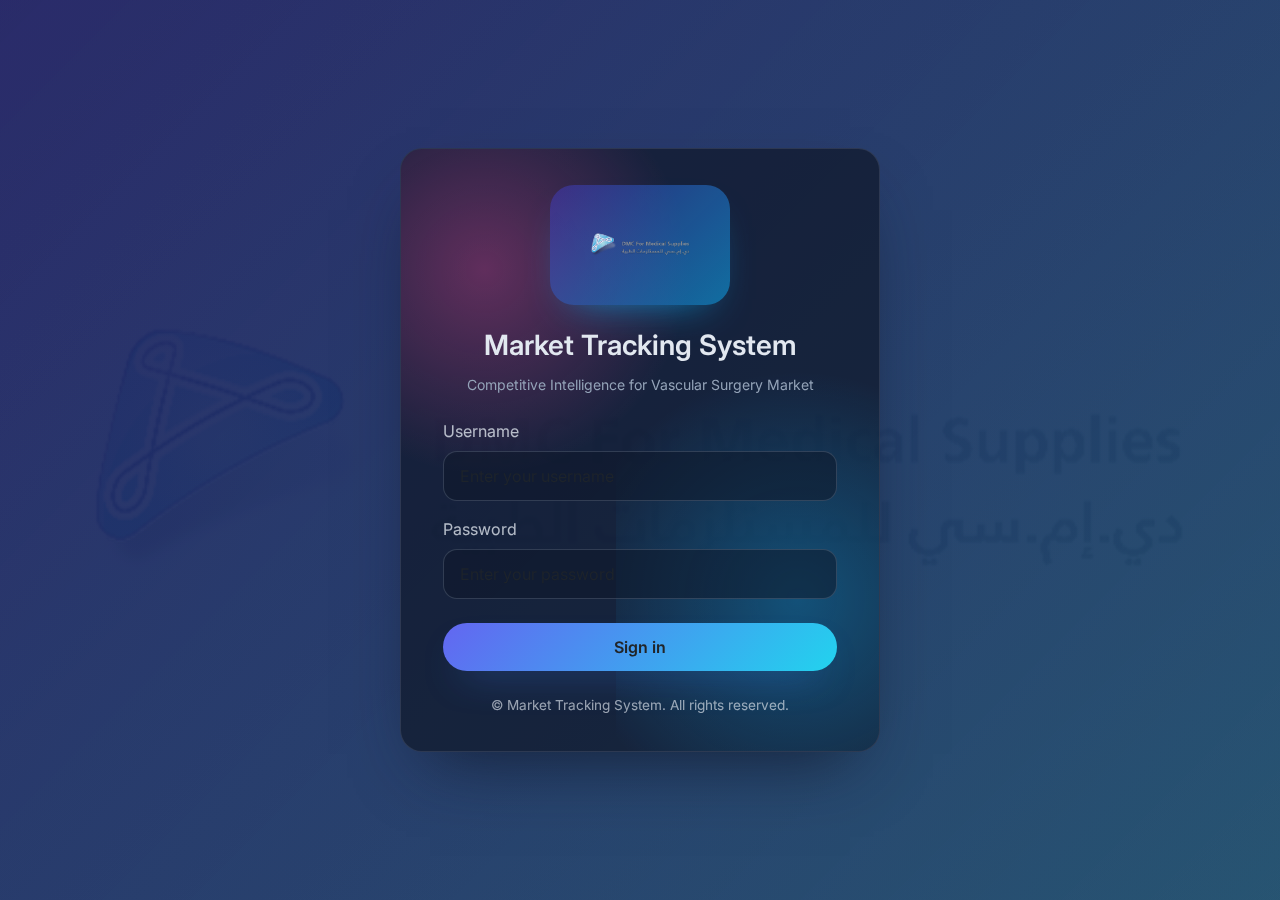
<file: index.html>
<!DOCTYPE html>
<html lang="en">
<head>
    <meta charset="utf-8">
    <meta name="viewport" content="width=device-width, initial-scale=1">
    <link rel="manifest" href="manifest.webmanifest">
    <link rel="icon" type="image/png" sizes="192x192" href="assets/main_192.png">
    <link rel="icon" type="image/png" sizes="512x512" href="assets/main_512.png">
    <link rel="icon" type="image/svg+xml" href="assets/main.svg">
    <link rel="apple-touch-icon" sizes="192x192" href="assets/main_192.png">
    <title>Market Tracking System | Login</title>
    <link rel="preconnect" href="https://fonts.googleapis.com">
    <link rel="preconnect" href="https://fonts.gstatic.com" crossorigin>
    <link href="https://fonts.googleapis.com/css2?family=Inter:wght@400;500;600;700&display=swap" rel="stylesheet">
    <link href="https://cdn.jsdelivr.net/npm/bootstrap@5.3.2/dist/css/bootstrap.min.css" rel="stylesheet">
    <link rel="stylesheet" href="css/app.css">
    <style>
        body {
            justify-content: center;
            align-items: center;
            padding: 32px;
            min-height: 100vh;
            overflow-y: auto;
        }
        .login-card {
            width: min(480px, 100%);
            background: rgba(15, 23, 42, 0.72);
            border-radius: 22px;
            padding: 36px 42px;
            border: 1px solid rgba(148, 163, 184, 0.18);
            box-shadow: 0 32px 68px -30px rgba(15, 23, 42, 0.85);
            position: relative;
            overflow: hidden;
            margin: auto;
        }
        .login-card::before {
            content: '';
            position: absolute;
            inset: -120px 40% 40% -120px;
            background: radial-gradient(circle at center, rgba(236, 72, 153, 0.35), transparent 65%);
            z-index: 0;
        }
        .login-card::after {
            content: '';
            position: absolute;
            inset: 30% -100px -120px 45%;
            background: radial-gradient(circle at center, rgba(14, 165, 233, 0.35), transparent 70%);
            z-index: 0;
        }
        .login-card > * {
            position: relative;
            z-index: 1;
        }
        .login-card h1 {
            font-size: 1.75rem;
            margin-bottom: 12px;
            font-weight: 600;
            text-align: center;
        }
        .login-card p {
            color: var(--text-secondary);
            margin-bottom: 28px;
        }
        .login-subtitle {
            font-size: 0.875rem;
            line-height: 1.5;
            text-align: center;
            max-width: 100%;
        }
        .login-logo {
            display: grid;
            place-items: center;
            width: 180px;
            height: 120px;
            border-radius: 24px;
            background: linear-gradient(135deg, rgba(67,56,202,0.45), rgba(14,165,233,0.58));
            margin: 0 auto 24px;
            box-shadow: 0 18px 42px -24px rgba(14, 165, 233, 0.85);
        }
        .login-logo img {
            width: 175px;
            height: 115px;
            object-fit: contain;
        }
        .login-card .form-label {
            color: rgba(226, 232, 240, 0.78);
        }
        .login-card .form-control {
            background: rgba(15, 23, 42, 0.55);
            border: 1px solid rgba(148, 163, 184, 0.25);
            color: var(--text-primary);
            border-radius: 14px;
            padding: 12px 16px;
        }
        .login-card .form-control:focus {
            border-color: rgba(14,165,233,0.65);
            box-shadow: 0 0 0 0.2rem rgba(14,165,233,0.25);
        }
        .btn-login {
            border-radius: 999px;
            width: 100%;
            padding: 12px 18px;
            font-weight: 600;
            box-shadow: 0 18px 38px -20px rgba(59, 130, 246, 0.8);
            background: linear-gradient(135deg, #6366f1, #22d3ee);
            border: none;
        }
        .alert-feedback {
            border-radius: 14px;
            border: 1px solid rgba(239, 68, 68, 0.35);
            background: rgba(239, 68, 68, 0.12);
            color: #fca5a5;
            font-size: 0.9rem;
            padding: 12px 16px;
        }
        footer {
            margin-top: 28px;
            color: rgba(226, 232, 240, 0.65);
            font-size: 0.85rem;
            text-align: center;
        }
        @media (max-width: 576px) {
            body {
                padding: 18px;
                overflow-y: auto;
                -webkit-overflow-scrolling: touch;
            }
            .login-card {
                padding: 28px 24px;
                margin: 0 auto;
            }
            .login-logo {
                width: 160px;
                height: 100px;
            }
            .login-logo img {
                width: 155px;
                height: 98px;
            }
            .login-subtitle {
                font-size: 0.8rem;
            }
        }
    </style>
</head>
<body>
    <main class="login-card">
        <div class="login-logo">
            <img src="assets/logo_large.svg" alt="Market Tracking System Logo">
        </div>
        <h1>Market Tracking System</h1>
        <p class="mb-4 login-subtitle">Competitive Intelligence for Vascular Surgery Market</p>
        <form id="login-form" novalidate>
            <div class="mb-3">
                <label for="username" class="form-label">Username</label>
                <input type="text" class="form-control" id="username" name="username" placeholder="Enter your username" required autocomplete="username">
            </div>
            <div class="mb-4">
                <label for="password" class="form-label">Password</label>
                <input type="password" class="form-control" id="password" name="password" placeholder="Enter your password" required autocomplete="current-password">
            </div>
            <div id="login-feedback" class="alert-feedback d-none"></div>
            <button type="submit" class="btn btn-login">Sign in</button>
        </form>
        <footer class="mt-4">&copy; <span id="year"></span> Market Tracking System. All rights reserved.</footer>
    </main>

    <script src="https://cdn.jsdelivr.net/npm/bootstrap@5.3.2/dist/js/bootstrap.bundle.min.js" defer></script>
    <script type="module" src="js/login.js"></script>
</body>
</html>
</file>
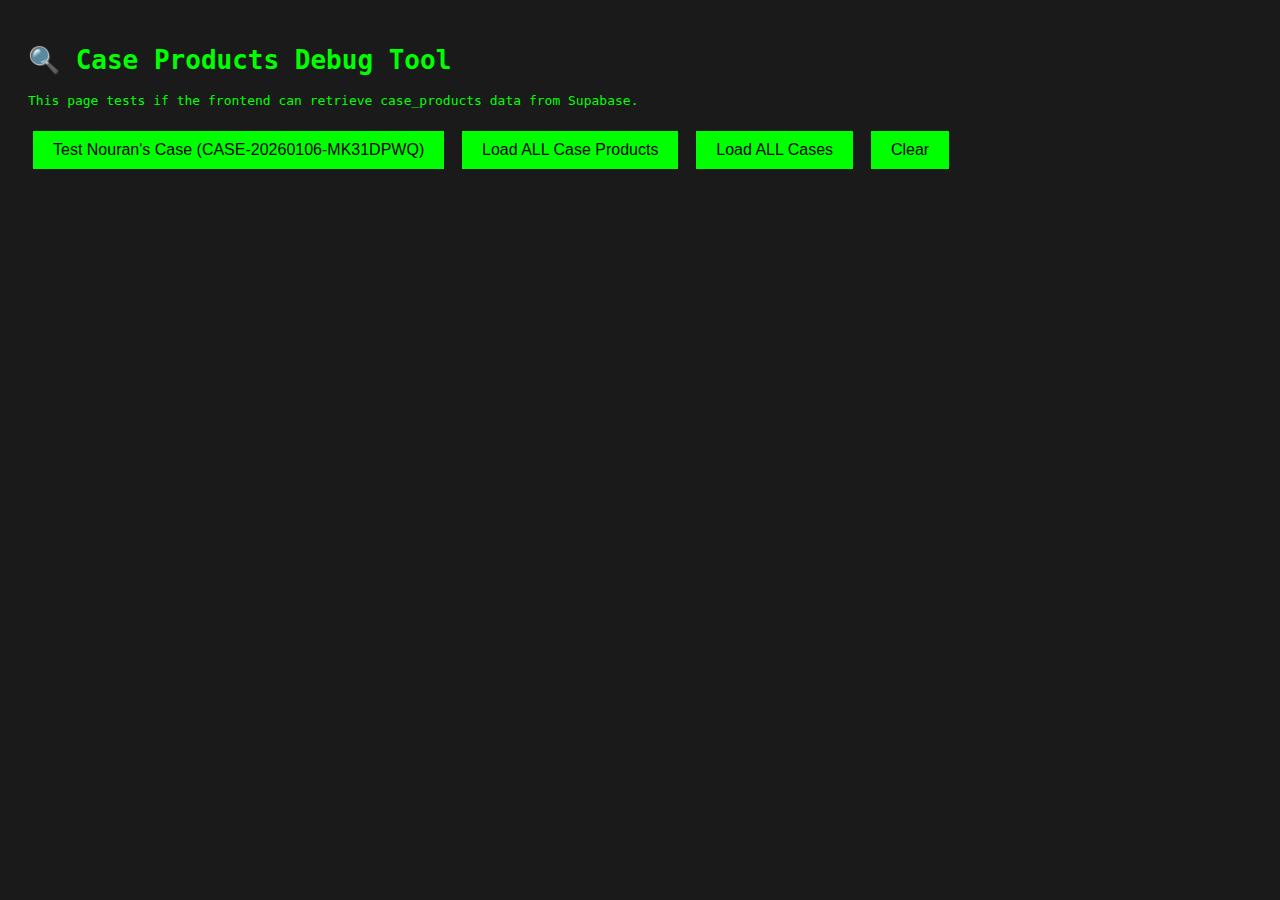
<file: debug_case_products.html>
<!DOCTYPE html>
<html lang="en">
<head>
    <meta charset="UTF-8">
    <meta name="viewport" content="width=device-width, initial-scale=1.0">
    <title>Debug Case Products</title>
    <style>
        body {
            font-family: monospace;
            background: #1a1a1a;
            color: #0f0;
            padding: 20px;
        }
        .success { color: #0f0; }
        .error { color: #f00; }
        .warning { color: #ff0; }
        table {
            border-collapse: collapse;
            width: 100%;
            margin: 20px 0;
        }
        th, td {
            border: 1px solid #0f0;
            padding: 8px;
            text-align: left;
        }
        th {
            background: #2a2a2a;
        }
        button {
            background: #0f0;
            color: #000;
            border: none;
            padding: 10px 20px;
            cursor: pointer;
            font-size: 16px;
            margin: 10px 5px;
        }
        button:hover {
            background: #0c0;
        }
        pre {
            background: #2a2a2a;
            padding: 10px;
            overflow-x: auto;
        }
    </style>
</head>
<body>
    <h1>🔍 Case Products Debug Tool</h1>
    <p>This page tests if the frontend can retrieve case_products data from Supabase.</p>
    
    <button onclick="testNouranCase()">Test Nouran's Case (CASE-20260106-MK31DPWQ)</button>
    <button onclick="testAllCaseProducts()">Load ALL Case Products</button>
    <button onclick="testAllCases()">Load ALL Cases</button>
    <button onclick="clearResults()">Clear</button>
    
    <div id="result"></div>

    <script type="module">
        // Import Supabase directly
        import { createClient } from 'https://esm.sh/@supabase/supabase-js@2.46.1';

        // From js/config.js
        const SUPABASE_URL = 'https://ovqjwpqtrnezjjlrybzk.supabase.co';
        const SUPABASE_ANON_KEY = 'eyJhbGciOiJIUzI1NiIsInR5cCI6IkpXVCJ9.eyJpc3MiOiJzdXBhYmFzZSIsInJlZiI6Im92cWp3cHF0cm5lempqbHJ5YnprIiwicm9sZSI6ImFub24iLCJpYXQiOjE3NTk3NDQ1ODUsImV4cCI6MjA3NTMyMDU4NX0.gMVg2wakMto7rnEUH6SGG0z3KqmAVXiK4HEVkLlf1HM';

        const supabase = createClient(SUPABASE_URL, SUPABASE_ANON_KEY, {
            auth: { persistSession: false }
        });

        async function handleSupabase(requestPromise, context = 'operation') {
            const { data, error } = await requestPromise;
            if (error) {
                console.error(`Supabase ${context} failed`, error);
                throw new Error(error.message || `Supabase ${context} failed`);
            }
            return data;
        }

        window.testNouranCase = async function() {
            const result = document.getElementById('result');
            result.innerHTML = '<p class="warning">Loading Nouran\'s case...</p>';

            try {
                console.log('Starting test for Nouran case...');

                // Get the specific case
                const caseData = await handleSupabase(
                    supabase
                        .from('v_case_details')
                        .select('*')
                        .eq('case_code', 'CASE-20260106-MK31DPWQ')
                        .single(),
                    'load Nouran case'
                );

                console.log('Case data:', caseData);

                // Get products for this case
                const products = await handleSupabase(
                    supabase
                        .from('case_products')
                        .select('*')
                        .eq('case_id', caseData.id),
                    'load Nouran case products'
                );

                console.log('Products:', products);

                let html = '<h2 class="success">✅ Nouran\'s Case Data</h2>';
                html += '<h3>Case Details:</h3>';
                html += '<pre>' + JSON.stringify(caseData, null, 2) + '</pre>';

                html += '<h3>Case Products (' + (products?.length || 0) + ' found):</h3>';
                if (products && products.length > 0) {
                    html += '<table>';
                    html += '<tr><th>Product Name</th><th>Company</th><th>Category</th><th>Sub-Category</th><th>Type</th><th>Units</th></tr>';
                    products.forEach(p => {
                        html += '<tr>';
                        html += '<td>' + p.product_name + '</td>';
                        html += '<td>' + p.company_name + '</td>';
                        html += '<td>' + p.category + '</td>';
                        html += '<td>' + (p.sub_category || 'N/A') + '</td>';
                        html += '<td>' + (p.is_company_product ? 'Company' : 'Competitor') + '</td>';
                        html += '<td>' + p.units + '</td>';
                        html += '</tr>';
                    });
                    html += '</table>';
                } else {
                    html += '<p class="error">❌ NO PRODUCTS FOUND!</p>';
                }

                result.innerHTML = html;
            } catch (error) {
                result.innerHTML = '<p class="error">❌ Error: ' + error.message + '</p><pre>' + error.stack + '</pre>';
                console.error(error);
            }
        };

        window.testAllCaseProducts = async function() {
            const result = document.getElementById('result');
            result.innerHTML = '<p class="warning">Loading ALL case products...</p>';

            try {
                console.log('Loading all case products...');

                const products = await handleSupabase(
                    supabase
                        .from('case_products')
                        .select('case_id, product_id, product_name, company_name, category, sub_category, is_company_product, units, sequence')
                        .order('case_id')
                        .limit(100),
                    'load all case products'
                );

                console.log('Products loaded:', products?.length);

                let html = '<h2 class="success">✅ All Case Products</h2>';
                html += '<p>Total: ' + (products?.length || 0) + ' products</p>';

                if (products && products.length > 0) {
                    html += '<pre>' + JSON.stringify(products.slice(0, 10), null, 2) + '</pre>';
                    html += '<p>... (showing first 10 of ' + products.length + ')</p>';
                } else {
                    html += '<p class="error">❌ NO PRODUCTS FOUND IN DATABASE!</p>';
                }

                result.innerHTML = html;
            } catch (error) {
                result.innerHTML = '<p class="error">❌ Error: ' + error.message + '</p><pre>' + error.stack + '</pre>';
                console.error(error);
            }
        };

        window.testAllCases = async function() {
            const result = document.getElementById('result');
            result.innerHTML = '<p class="warning">Loading ALL cases...</p>';

            try {
                console.log('Loading all cases...');

                const cases = await handleSupabase(
                    supabase
                        .from('v_case_details')
                        .select('*')
                        .order('created_at', { ascending: false })
                        .limit(10),
                    'load recent cases'
                );

                console.log('Cases loaded:', cases?.length);

                let html = '<h2 class="success">✅ Recent Cases</h2>';
                html += '<p>Total: ' + (cases?.length || 0) + ' cases</p>';
                html += '<pre>' + JSON.stringify(cases, null, 2) + '</pre>';

                result.innerHTML = html;
            } catch (error) {
                result.innerHTML = '<p class="error">❌ Error: ' + error.message + '</p><pre>' + error.stack + '</pre>';
                console.error(error);
            }
        };

        window.clearResults = function() {
            document.getElementById('result').innerHTML = '';
        };

        console.log('Debug page loaded successfully');
    </script>
</body>
</html>
</file>
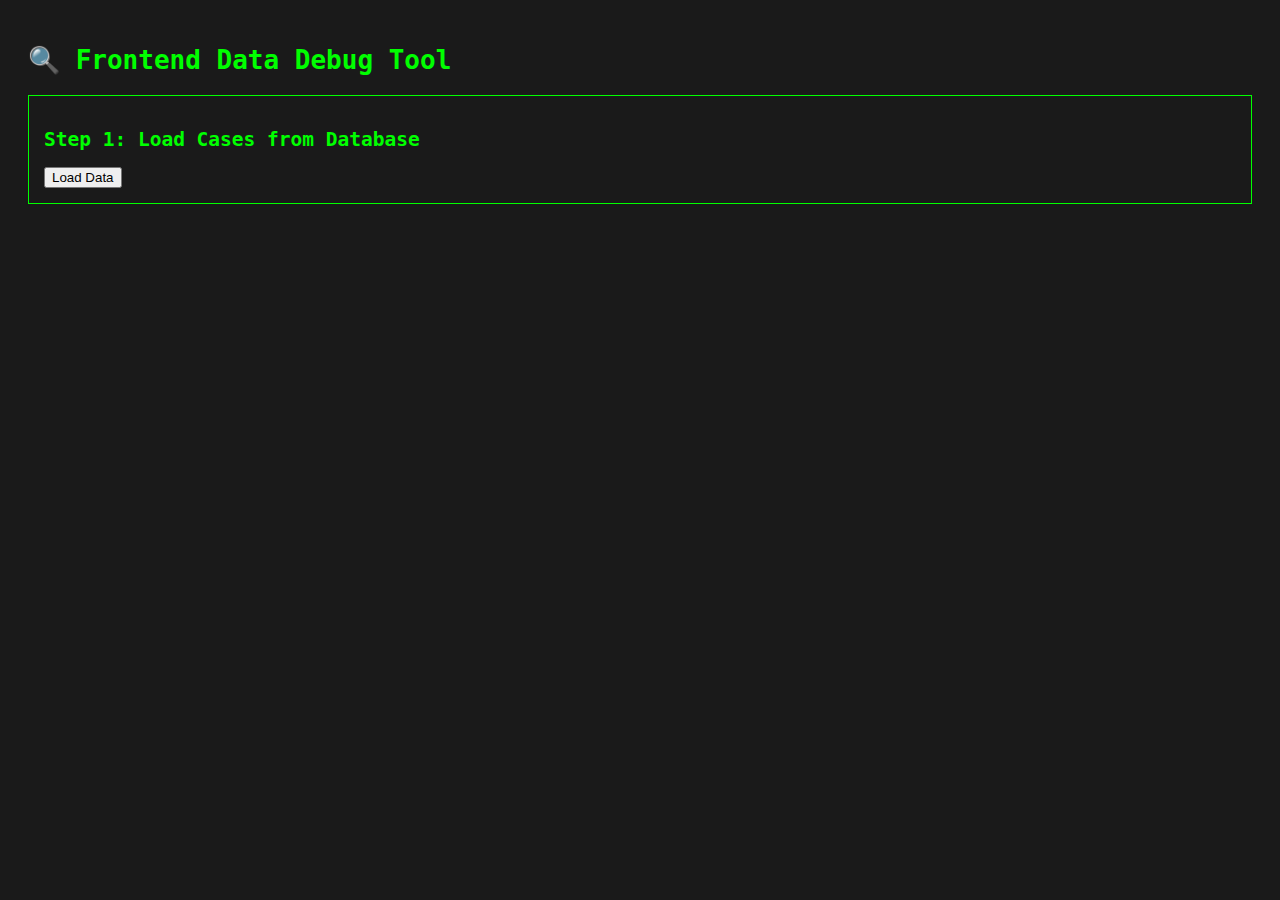
<file: debug_frontend.html>
<!DOCTYPE html>
<html lang="en">
<head>
    <meta charset="UTF-8">
    <meta name="viewport" content="width=device-width, initial-scale=1.0">
    <title>Debug Frontend Data</title>
    <style>
        body { font-family: monospace; padding: 20px; background: #1a1a1a; color: #0f0; }
        .section { margin: 20px 0; padding: 15px; border: 1px solid #0f0; }
        .error { color: #f00; }
        .success { color: #0f0; }
        .warning { color: #ff0; }
        pre { background: #000; padding: 10px; overflow-x: auto; }
    </style>
</head>
<body>
    <h1>🔍 Frontend Data Debug Tool</h1>
    
    <div class="section">
        <h2>Step 1: Load Cases from Database</h2>
        <button onclick="loadData()">Load Data</button>
        <div id="result"></div>
    </div>

    <script type="module">
        import { supabase, handleSupabase } from './js/supabaseClient.js';
        import { groupCaseProducts } from './js/caseAnalytics.js';

        window.loadData = async function() {
            const result = document.getElementById('result');
            result.innerHTML = '<p class="warning">Loading...</p>';

            try {
                // Load cases
                const cases = await handleSupabase(
                    supabase
                        .from('v_case_details')
                        .select('*')
                        .neq('status', 'rejected')
                        .order('case_date', { ascending: false })
                        .limit(5),
                    'load cases'
                );

                // Load products
                const products = await handleSupabase(
                    supabase
                        .from('case_products')
                        .select('case_id, product_id, product_name, company_name, category, sub_category, is_company_product, units, sequence'),
                    'load case products'
                );

                // Group products by case
                const caseProductsByCase = groupCaseProducts(products);

                // Display results
                let html = '<h3 class="success">✅ Data Loaded Successfully</h3>';
                
                html += `<h4>Cases (${cases.length} total)</h4>`;
                html += '<pre>' + JSON.stringify(cases.slice(0, 2), null, 2) + '</pre>';
                
                html += `<h4>Products (${products.length} total)</h4>`;
                html += '<pre>' + JSON.stringify(products.slice(0, 5), null, 2) + '</pre>';
                
                html += '<h4>Products Grouped by Case</h4>';
                html += '<table border="1" cellpadding="5" style="color: #0f0; border-color: #0f0;">';
                html += '<tr><th>Case Code</th><th>Case ID</th><th>Product Count</th><th>Products</th></tr>';
                
                cases.slice(0, 5).forEach(c => {
                    const caseProds = caseProductsByCase.get(c.id) || [];
                    const prodNames = caseProds.map(p => p.product_name).join(', ');
                    const rowClass = caseProds.length === 0 ? 'error' : 'success';
                    html += `<tr class="${rowClass}">`;
                    html += `<td>${c.case_code}</td>`;
                    html += `<td>${c.id.substring(0, 8)}...</td>`;
                    html += `<td>${caseProds.length}</td>`;
                    html += `<td>${prodNames || 'NO PRODUCTS!'}</td>`;
                    html += '</tr>';
                });
                html += '</table>';

                // Check for cases with no products
                const casesWithoutProducts = cases.filter(c => {
                    const prods = caseProductsByCase.get(c.id) || [];
                    return prods.length === 0;
                });

                if (casesWithoutProducts.length > 0) {
                    html += `<h4 class="error">⚠️ ${casesWithoutProducts.length} Cases WITHOUT Products:</h4>`;
                    html += '<pre>' + JSON.stringify(casesWithoutProducts.map(c => ({
                        case_code: c.case_code,
                        id: c.id,
                        created_at: c.created_at,
                        total_company_units: c.total_company_units,
                        total_competitor_units: c.total_competitor_units
                    })), null, 2) + '</pre>';
                }

                result.innerHTML = html;

            } catch (error) {
                result.innerHTML = `<p class="error">❌ Error: ${error.message}</p><pre>${error.stack}</pre>`;
            }
        };
    </script>
</body>
</html>
</file>
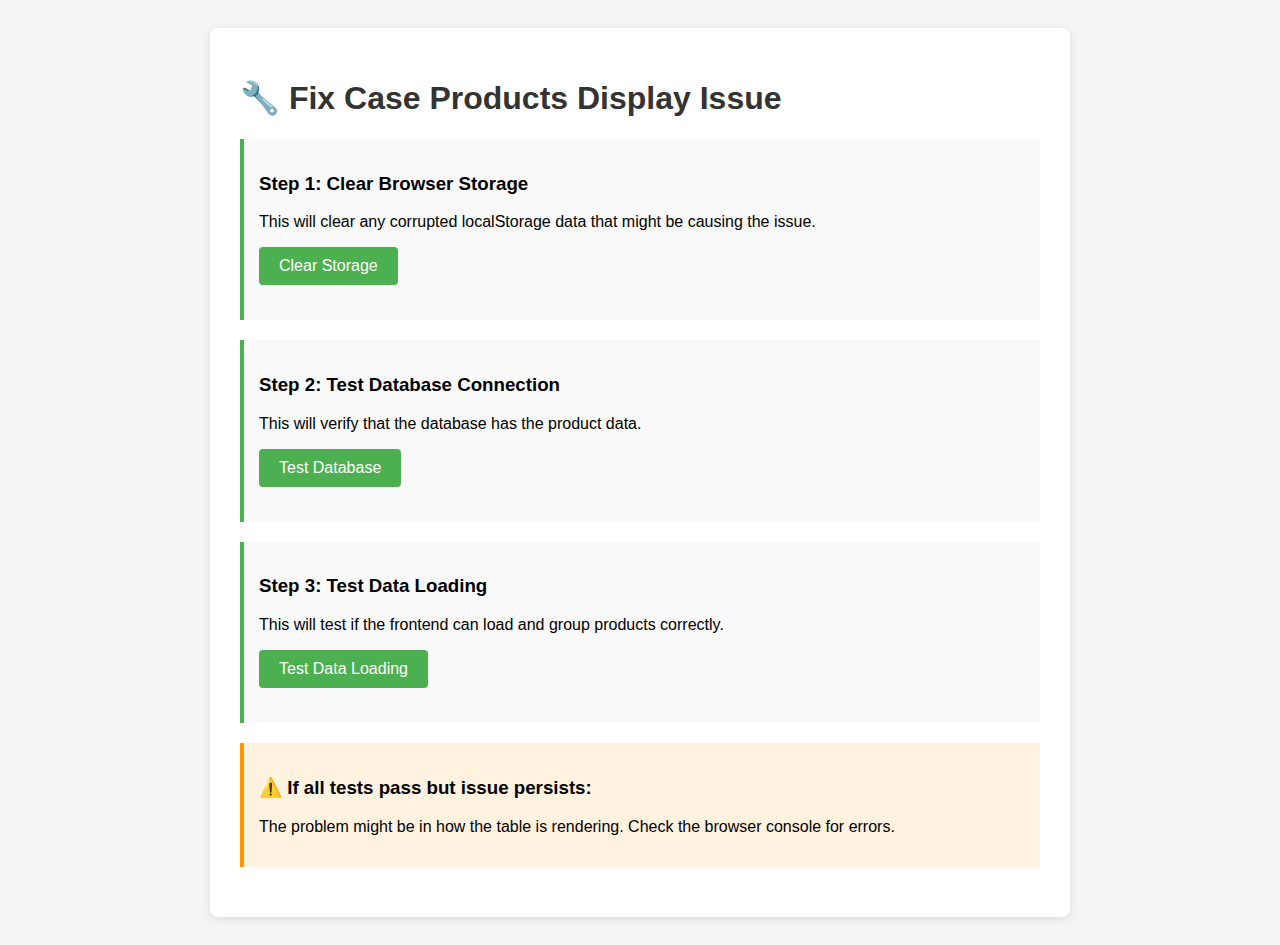
<file: fix_issue.html>
<!DOCTYPE html>
<html lang="en">
<head>
    <meta charset="UTF-8">
    <meta name="viewport" content="width=device-width, initial-scale=1.0">
    <title>Fix Case Products Issue</title>
    <style>
        body { font-family: Arial, sans-serif; padding: 20px; background: #f5f5f5; }
        .container { max-width: 800px; margin: 0 auto; background: white; padding: 30px; border-radius: 8px; box-shadow: 0 2px 10px rgba(0,0,0,0.1); }
        h1 { color: #333; }
        .step { margin: 20px 0; padding: 15px; border-left: 4px solid #4CAF50; background: #f9f9f9; }
        .error { border-left-color: #f44336; background: #ffebee; }
        .success { border-left-color: #4CAF50; background: #e8f5e9; }
        .warning { border-left-color: #ff9800; background: #fff3e0; }
        button { padding: 10px 20px; background: #4CAF50; color: white; border: none; border-radius: 4px; cursor: pointer; font-size: 16px; }
        button:hover { background: #45a049; }
        pre { background: #f5f5f5; padding: 10px; overflow-x: auto; border-radius: 4px; }
        .result { margin-top: 20px; }
    </style>
</head>
<body>
    <div class="container">
        <h1>🔧 Fix Case Products Display Issue</h1>
        
        <div class="step">
            <h3>Step 1: Clear Browser Storage</h3>
            <p>This will clear any corrupted localStorage data that might be causing the issue.</p>
            <button onclick="clearStorage()">Clear Storage</button>
            <div id="storage-result" class="result"></div>
        </div>

        <div class="step">
            <h3>Step 2: Test Database Connection</h3>
            <p>This will verify that the database has the product data.</p>
            <button onclick="testDatabase()">Test Database</button>
            <div id="db-result" class="result"></div>
        </div>

        <div class="step">
            <h3>Step 3: Test Data Loading</h3>
            <p>This will test if the frontend can load and group products correctly.</p>
            <button onclick="testDataLoading()">Test Data Loading</button>
            <div id="load-result" class="result"></div>
        </div>

        <div class="step warning">
            <h3>⚠️ If all tests pass but issue persists:</h3>
            <p>The problem might be in how the table is rendering. Check the browser console for errors.</p>
        </div>
    </div>

    <script type="module">
        import { supabase, handleSupabase } from './js/supabaseClient.js';
        import { groupCaseProducts } from './js/caseAnalytics.js';

        window.clearStorage = function() {
            const result = document.getElementById('storage-result');
            try {
                // Clear all localStorage
                const keys = Object.keys(localStorage);
                keys.forEach(key => localStorage.removeItem(key));
                
                // Clear sessionStorage
                sessionStorage.clear();
                
                result.innerHTML = `<div class="success"><strong>✅ Success!</strong><br>Cleared ${keys.length} localStorage items and sessionStorage.<br><strong>Now refresh the page and try again!</strong></div>`;
            } catch (error) {
                result.innerHTML = `<div class="error"><strong>❌ Error:</strong> ${error.message}</div>`;
            }
        };

        window.testDatabase = async function() {
            const result = document.getElementById('db-result');
            result.innerHTML = '<p>Testing...</p>';
            
            try {
                const cases = await handleSupabase(
                    supabase
                        .from('cases')
                        .select('id, case_code, total_company_units, total_competitor_units')
                        .order('created_at', { ascending: false })
                        .limit(3),
                    'load cases'
                );

                const caseIds = cases.map(c => c.id);
                const products = await handleSupabase(
                    supabase
                        .from('case_products')
                        .select('*')
                        .in('case_id', caseIds),
                    'load products'
                );

                let html = '<div class="success"><strong>✅ Database is working!</strong><br><br>';
                html += `<strong>Recent Cases:</strong> ${cases.length}<br>`;
                html += `<strong>Products for these cases:</strong> ${products.length}<br><br>`;
                
                html += '<table border="1" cellpadding="5" style="width:100%; border-collapse: collapse;">';
                html += '<tr><th>Case Code</th><th>Products</th><th>Total Units</th></tr>';
                
                cases.forEach(c => {
                    const caseProds = products.filter(p => p.case_id === c.id);
                    const prodNames = caseProds.map(p => p.product_name).join(', ');
                    const totalUnits = c.total_company_units + c.total_competitor_units;
                    const rowStyle = caseProds.length === 0 ? 'background: #ffebee;' : '';
                    html += `<tr style="${rowStyle}">`;
                    html += `<td>${c.case_code}</td>`;
                    html += `<td>${prodNames || '<strong style="color:red;">NO PRODUCTS!</strong>'}</td>`;
                    html += `<td>${totalUnits}</td>`;
                    html += '</tr>';
                });
                html += '</table></div>';
                
                result.innerHTML = html;
            } catch (error) {
                result.innerHTML = `<div class="error"><strong>❌ Database Error:</strong><br>${error.message}<br><pre>${error.stack}</pre></div>`;
            }
        };

        window.testDataLoading = async function() {
            const result = document.getElementById('load-result');
            result.innerHTML = '<p>Testing...</p>';
            
            try {
                const [cases, products] = await Promise.all([
                    handleSupabase(
                        supabase
                            .from('v_case_details')
                            .select('*')
                            .neq('status', 'rejected')
                            .order('case_date', { ascending: false })
                            .limit(5),
                        'load cases'
                    ),
                    handleSupabase(
                        supabase
                            .from('case_products')
                            .select('case_id, product_id, product_name, company_name, category, sub_category, is_company_product, units, sequence'),
                        'load case products'
                    )
                ]);

                const caseProductsByCase = groupCaseProducts(products);

                let html = '<div class="success"><strong>✅ Data Loading Works!</strong><br><br>';
                html += `<strong>Cases loaded:</strong> ${cases.length}<br>`;
                html += `<strong>Products loaded:</strong> ${products.length}<br>`;
                html += `<strong>Cases with products mapped:</strong> ${caseProductsByCase.size}<br><br>`;
                
                html += '<strong>Product Mapping Test:</strong><br>';
                html += '<table border="1" cellpadding="5" style="width:100%; border-collapse: collapse;">';
                html += '<tr><th>Case Code</th><th>Case ID</th><th>Products in Map</th><th>Product Names</th></tr>';
                
                cases.slice(0, 5).forEach(c => {
                    const prods = caseProductsByCase.get(c.id) || [];
                    const prodNames = prods.map(p => p.product_name).join(', ');
                    const rowStyle = prods.length === 0 ? 'background: #ffebee;' : 'background: #e8f5e9;';
                    html += `<tr style="${rowStyle}">`;
                    html += `<td>${c.case_code}</td>`;
                    html += `<td>${c.id.substring(0, 12)}...</td>`;
                    html += `<td><strong>${prods.length}</strong></td>`;
                    html += `<td>${prodNames || '<strong style="color:red;">EMPTY!</strong>'}</td>`;
                    html += '</tr>';
                });
                html += '</table>';
                
                // Check for mismatches
                const casesWithoutProducts = cases.filter(c => {
                    const prods = caseProductsByCase.get(c.id) || [];
                    return prods.length === 0 && (c.total_company_units > 0 || c.total_competitor_units > 0);
                });
                
                if (casesWithoutProducts.length > 0) {
                    html += '<br><div class="error"><strong>⚠️ FOUND THE PROBLEM!</strong><br>';
                    html += `${casesWithoutProducts.length} cases have units but NO products in the map!<br>`;
                    html += '<pre>' + JSON.stringify(casesWithoutProducts.map(c => ({
                        case_code: c.case_code,
                        id: c.id,
                        total_units: c.total_company_units + c.total_competitor_units
                    })), null, 2) + '</pre></div>';
                }
                
                html += '</div>';
                result.innerHTML = html;
            } catch (error) {
                result.innerHTML = `<div class="error"><strong>❌ Loading Error:</strong><br>${error.message}<br><pre>${error.stack}</pre></div>`;
            }
        };
    </script>
</body>
</html>
</file>
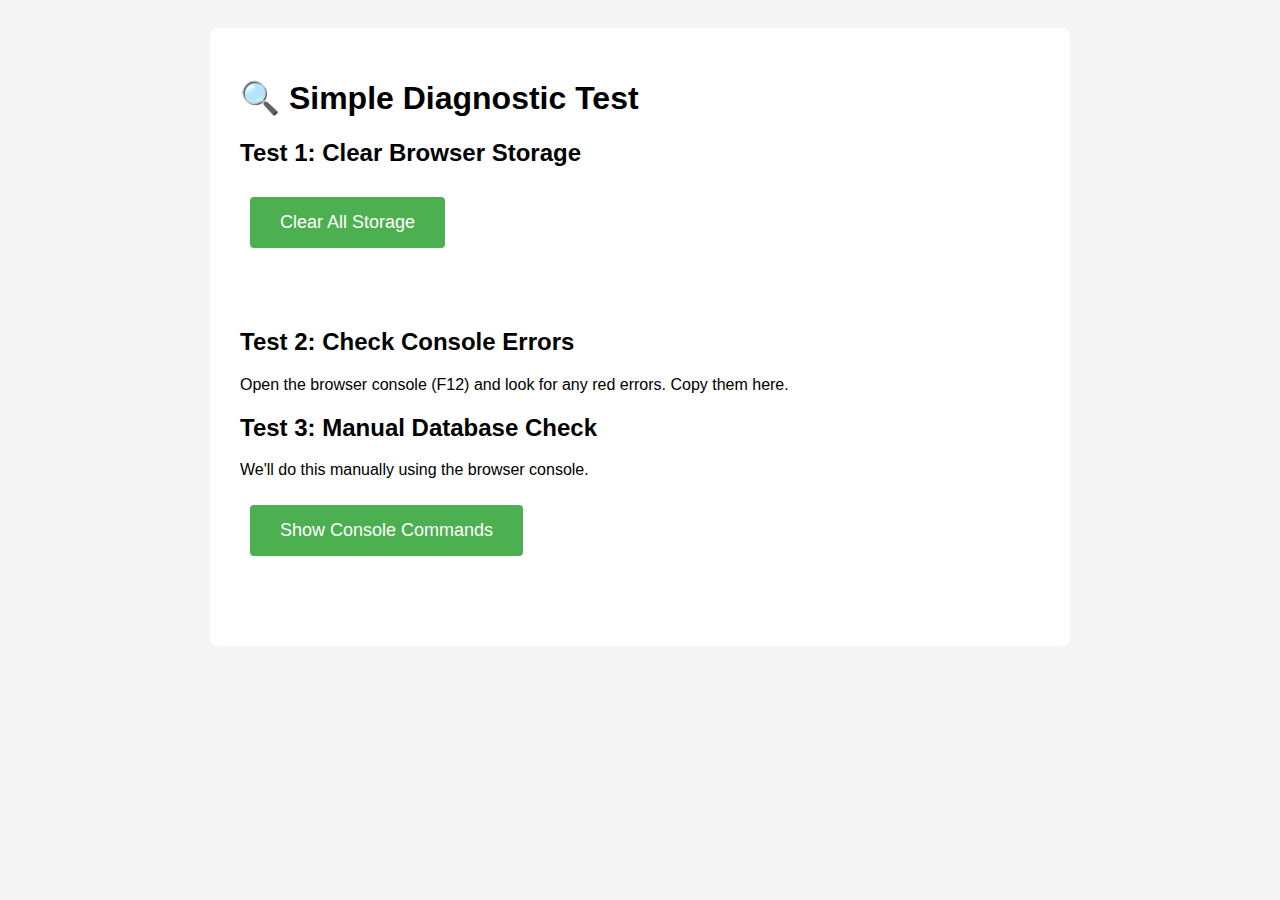
<file: simple_test.html>
<!DOCTYPE html>
<html lang="en">
<head>
    <meta charset="UTF-8">
    <meta name="viewport" content="width=device-width, initial-scale=1.0">
    <title>Simple Test - No Modules</title>
    <style>
        body { font-family: Arial, sans-serif; padding: 20px; background: #f5f5f5; }
        .container { max-width: 800px; margin: 0 auto; background: white; padding: 30px; border-radius: 8px; }
        button { padding: 15px 30px; background: #4CAF50; color: white; border: none; border-radius: 4px; cursor: pointer; font-size: 18px; margin: 10px; }
        button:hover { background: #45a049; }
        .result { margin-top: 20px; padding: 15px; border-radius: 4px; }
        .success { background: #e8f5e9; border: 2px solid #4CAF50; }
        .error { background: #ffebee; border: 2px solid #f44336; }
        pre { background: #f5f5f5; padding: 10px; overflow-x: auto; }
    </style>
</head>
<body>
    <div class="container">
        <h1>🔍 Simple Diagnostic Test</h1>
        
        <h2>Test 1: Clear Browser Storage</h2>
        <button onclick="test1()">Clear All Storage</button>
        <div id="result1" class="result"></div>

        <h2>Test 2: Check Console Errors</h2>
        <p>Open the browser console (F12) and look for any red errors. Copy them here.</p>

        <h2>Test 3: Manual Database Check</h2>
        <p>We'll do this manually using the browser console.</p>
        <button onclick="test3()">Show Console Commands</button>
        <div id="result3" class="result"></div>
    </div>

    <script>
        function test1() {
            const result = document.getElementById('result1');
            try {
                // Get all localStorage keys
                const localKeys = Object.keys(localStorage);
                const sessionKeys = Object.keys(sessionStorage);
                
                // Clear everything
                localStorage.clear();
                sessionStorage.clear();
                
                // Also clear any service worker cache
                if ('caches' in window) {
                    caches.keys().then(names => {
                        names.forEach(name => caches.delete(name));
                    });
                }
                
                result.className = 'result success';
                result.innerHTML = `
                    <h3>✅ Storage Cleared!</h3>
                    <p><strong>localStorage items removed:</strong> ${localKeys.length}</p>
                    <p><strong>sessionStorage items removed:</strong> ${sessionKeys.length}</p>
                    <p><strong>Cache cleared:</strong> Yes</p>
                    <br>
                    <p style="font-size: 18px; color: #d32f2f;"><strong>⚠️ NOW DO THIS:</strong></p>
                    <ol style="text-align: left;">
                        <li>Close ALL browser tabs for this site</li>
                        <li>Close the browser completely</li>
                        <li>Reopen the browser</li>
                        <li>Go to admin.html</li>
                        <li>Check if products appear</li>
                    </ol>
                    <br>
                    <p><strong>Items that were in localStorage:</strong></p>
                    <pre>${localKeys.join('\n') || 'None'}</pre>
                `;
            } catch (error) {
                result.className = 'result error';
                result.innerHTML = `<h3>❌ Error:</h3><p>${error.message}</p>`;
            }
        }

        function test3() {
            const result = document.getElementById('result3');
            result.className = 'result success';
            result.innerHTML = `
                <h3>📋 Copy these commands into the browser console:</h3>
                <p>Press F12 to open console, then paste these one by one:</p>
                
                <h4>Command 1: Import Supabase</h4>
                <pre>import('./js/supabaseClient.js').then(m => window.supabaseModule = m)</pre>
                
                <h4>Command 2: Load Cases (wait for Command 1 to finish first!)</h4>
                <pre>supabaseModule.handleSupabase(
    supabaseModule.supabase
        .from('v_case_details')
        .select('*')
        .order('case_date', { ascending: false })
        .limit(3)
).then(cases => {
    console.log('Cases:', cases);
    window.testCases = cases;
})</pre>
                
                <h4>Command 3: Load Products (wait for Command 2 to finish!)</h4>
                <pre>supabaseModule.handleSupabase(
    supabaseModule.supabase
        .from('case_products')
        .select('*')
).then(products => {
    console.log('Products:', products);
    window.testProducts = products;
    
    // Group by case
    const grouped = new Map();
    products.forEach(p => {
        if (!grouped.has(p.case_id)) grouped.set(p.case_id, []);
        grouped.get(p.case_id).push(p);
    });
    
    // Check if test cases have products
    testCases.forEach(c => {
        const prods = grouped.get(c.id) || [];
        console.log(\`Case \${c.case_code}: \${prods.length} products\`, prods.map(p => p.product_name));
    });
})</pre>
                
                <p style="color: #d32f2f;"><strong>After running these commands, tell me what you see in the console!</strong></p>
            `;
        }
    </script>
</body>
</html>
</file>
<file: css/app.css>
:root {
    --gradient-start: #4338ca;
    --gradient-end: #0ea5e9;
    --gradient-accent: #ec4899;
    --bg-dark: #0b1120;
    --bg-panel: rgba(15, 23, 42, 0.75);
    --bg-panel-solid: #111a2f;
    --border-color: rgba(148, 163, 184, 0.15);
    --text-primary: #e2e8f0;
    --text-secondary: #94a3b8;
    --success: #10b981;
    --warning: #f59e0b;
    --danger: #ef4444;
    --card-shadow: 0 20px 45px -20px rgba(15, 23, 42, 0.65);
}

* {
    box-sizing: border-box;
}

html, body {
    width: 100%;
    height: 100%;
}

body {
    margin: 0;
    background: linear-gradient(135deg, rgba(15,23,42,0.94), rgba(30,41,59,0.92)), url('../assets/logo_large.svg') no-repeat fixed center/cover;
    color: var(--text-primary);
    font-family: 'Inter', 'Segoe UI', sans-serif;
    display: flex;
    flex-direction: column;
    min-height: 100vh;
    overflow-x: hidden;
}

body::before {
    content: '';
    position: fixed;
    inset: 0;
    background: linear-gradient(135deg, rgba(67,56,202,0.35), rgba(14,165,233,0.25));
    z-index: -1;
}

a {
    color: inherit;
    text-decoration: none;
}

a:hover {
    text-decoration: none;
}

.app-shell {
    display: flex;
    min-height: 100vh;
    width: 100%;
}

.sidebar {
    width: 280px;
    background: linear-gradient(180deg, #1565c0, #b92b27);
    color: white;
    backdrop-filter: blur(12px);
    box-shadow: 8px 0 32px rgba(15, 23, 42, 0.35);
    display: flex;
    flex-direction: column;
    transition: width 0.3s ease;
    position: relative;
    z-index: 3;
}

.sidebar.collapsed {
    width: 92px;
}

.sidebar-header {
    display: flex;
    align-items: center;
    gap: 12px;
    padding: 24px 28px;
}

.sidebar-header .logo {
    width: 48px;
    height: 48px;
    display: block;
    object-fit: contain;
}

.sidebar-header h1 {
    font-size: 1.125rem;
    margin: 0;
    font-weight: 600;
    letter-spacing: 0.02em;
}

.sidebar nav {
    flex: 1;
    padding: 16px 12px 32px;
    overflow-y: auto;
}

.sidebar nav::-webkit-scrollbar {
    width: 6px;
}

.sidebar nav::-webkit-scrollbar-thumb {
    background: rgba(255, 255, 255, 0.35);
    border-radius: 999px;
}

.nav-link {
    display: flex;
    align-items: center;
    gap: 14px;
    padding: 14px 18px;
    margin: 6px 8px;
    border-radius: 14px;
    color: rgba(255, 255, 255, 0.92);
    font-size: 0.95rem;
    font-weight: 500;
    letter-spacing: 0.01em;
    transition: background 0.2s ease, transform 0.2s ease;
}

.nav-link:hover, .nav-link.active {
    background: rgba(15, 23, 42, 0.3);
    transform: translateX(4px);
}

.nav-link .icon {
    width: 28px;
    height: 28px;
    display: grid;
    place-items: center;
    border-radius: 10px;
    background: rgba(255, 255, 255, 0.18);
    box-shadow: inset 0 0 0 1px rgba(255, 255, 255, 0.12);
}

.nav-link .icon svg {
    width: 18px;
    height: 18px;
    display: block;
}

.nav-link .text {
    flex: 1;
    white-space: nowrap;
}

.sidebar.collapsed .nav-link .text {
    display: none;
}

.sidebar.collapsed .sidebar-header h1 {
    display: none;
}

.toggle-sidebar {
    width: 36px;
    height: 36px;
    border-radius: 50%;
    background: linear-gradient(135deg, rgba(236,72,153,0.85), rgba(14,165,233,0.85));
    color: white;
    border: 3px solid var(--bg-dark);
    display: grid;
    place-items: center;
    cursor: pointer;
    box-shadow: 0 14px 28px rgba(14,165,233,0.35);
    transition: transform 0.2s ease;
}

.toggle-sidebar:hover {
    transform: scale(1.05);
}

/* Hamburger icon rotation animation */
.toggle-sidebar i {
    transition: transform 0.4s ease;
    display: inline-block;
}

/* Desktop: Rotate 90° clockwise when sidebar is collapsed */
.sidebar.collapsed .toggle-sidebar-desktop i {
    transform: rotate(90deg);
}

/* Desktop: Horizontal when sidebar is expanded */
.sidebar:not(.collapsed) .toggle-sidebar-desktop i {
    transform: rotate(0deg);
}

/* Mobile: Horizontal by default (sidebar closed) */
.toggle-sidebar-mobile i {
    transform: rotate(0deg);
}

/* Mobile: Rotate 90° clockwise when button has rotated class */
.toggle-sidebar-mobile.rotated i {
    transform: rotate(90deg);
}

/* Desktop toggle button - inside sidebar */
.toggle-sidebar-desktop {
    position: absolute;
    top: 24px;
    right: -18px;
}

/* Mobile toggle button - outside sidebar, hidden by default */
.toggle-sidebar-mobile {
    display: none;
    position: fixed;
    top: 20px;
    left: 20px;
    width: 48px;
    height: 48px;
    border: 3px solid rgba(255, 255, 255, 0.9);
    box-shadow: 0 4px 16px rgba(0, 0, 0, 0.4);
    z-index: 1050;
}

.toggle-sidebar-mobile i {
    font-size: 1.5rem;
}

.theme-toggle {
    margin: 12px 8px 24px;
    margin-top: auto;
    padding: 0;
    display: flex;
    justify-content: flex-start;
    align-items: center;
}

.theme-toggle__button {
    width: 32px;
    height: 32px;
    border-radius: 50%;
    border: none;
    display: grid;
    place-items: center;
    background: linear-gradient(135deg, rgba(236,72,153,0.85), rgba(14,165,233,0.85));
    color: #ffffff;
    cursor: pointer;
    box-shadow: 0 14px 28px rgba(14, 165, 233, 0.28);
    transition: transform 0.2s ease, filter 0.2s ease;
}

.theme-toggle__button:hover {
    filter: brightness(1.06);
    transform: scale(1.06);
}

.theme-toggle__button:focus-visible {
    outline: 3px solid rgba(59, 130, 246, 0.55);
    outline-offset: 2px;
}

.theme-toggle__icon {
    font-size: 1rem;
}

.sidebar.collapsed .theme-toggle {
    margin: 12px 8px 20px;
    justify-content: center;
}

.main-area {
    flex: 1;
    display: flex;
    flex-direction: column;
    backdrop-filter: blur(10px);
    background: rgba(11, 17, 32, 0.55);
    overflow: auto;
}

.page-header {
    display: flex;
    align-items: center;
    justify-content: space-between;
    padding: 20px 32px;
    background: linear-gradient(135deg, #1565c0, #b92b27);
    color: white;
    box-shadow: 0 20px 40px -20px rgba(15, 23, 42, 0.55);
    position: sticky;
    top: 0;
    z-index: 2;
}

.page-header .brand {
    display: flex;
    align-items: center;
    gap: 14px;
    font-size: 1.2rem;
    font-weight: 600;
}

.page-header .brand img {
    width: 32px;
    height: 32px;
}

.app-shell[data-role='admin'] .page-header .brand,
.app-shell[data-role='manager'] .page-header .brand,
.app-shell[data-role='employee'] .page-header .brand {
    align-items: flex-start;
    gap: 8px;
}

.app-shell[data-role='admin'] .brand-text > div,
.app-shell[data-role='manager'] .brand-text > div,
.app-shell[data-role='employee'] .brand-text > div {
    line-height: 1.4;
}

.app-shell[data-role='admin'] .brand-text small,
.app-shell[data-role='manager'] .brand-text small,
.app-shell[data-role='employee'] .brand-text small {
    font-size: 0.85rem;
    display: block;
}

.page-header .actions {
    display: flex;
    align-items: center;
    gap: 12px;
}

.badge-pill {
    border-radius: 999px;
    padding: 6px 14px;
    background: rgba(15, 23, 42, 0.22);
    font-size: 0.85rem;
}

.icon-button {
    width: 42px;
    height: 42px;
    border-radius: 12px;
    border: none;
    display: grid;
    place-items: center;
    background: rgba(15, 23, 42, 0.22);
    color: inherit;
    cursor: pointer;
    transition: all 0.3s ease;
    position: relative;
}

.icon-button:hover {
    background: rgba(255, 255, 255, 0.15);
    transform: translateY(-2px);
}

/* 3D Bell Icon with Solid Yellow Fill */
#btnNotifications {
    background: transparent;
}

#btnNotifications:hover {
    background: rgba(255, 255, 255, 0.1);
}

/* Message Icon Styling */
#btnMessages {
    background: transparent;
}

#btnMessages:hover {
    background: rgba(255, 255, 255, 0.1);
}

#btnMessages .bi-envelope-fill {
    font-size: 1.4rem;
    color: white;
    filter: drop-shadow(0 2px 4px rgba(255, 255, 255, 0.3))
            drop-shadow(0 4px 8px rgba(255, 255, 255, 0.2));
}

#btnNotifications i {
    color: #fbbf24;
    font-size: 22px;
    /* Very faded white glow for better contrast with yellow bell */
    filter: drop-shadow(0 2px 4px rgba(255, 255, 255, 0.15))
            drop-shadow(0 1px 2px rgba(0, 0, 0, 0.3));
    text-shadow: 0 1px 3px rgba(255, 255, 255, 0.1);
}

#btnNotifications i.bi-bell-fill {
    background: linear-gradient(145deg, #fbbf24 0%, #f59e0b 50%, #d97706 100%);
    -webkit-background-clip: text;
    -webkit-text-fill-color: transparent;
    background-clip: text;
    /* Very faded white glow for better contrast */
    filter: drop-shadow(0 2px 4px rgba(255, 255, 255, 0.15))
            drop-shadow(0 1px 2px rgba(0, 0, 0, 0.3));
}

/* Bell Ringing Animation on Hover and Click */
#btnNotifications:hover,
#btnNotifications.ring {
    animation: bell-ring 0.6s ease-in-out;
}

@keyframes bell-ring {
    0%, 100% { transform: rotate(0deg); }
    10%, 30%, 50%, 70%, 90% { transform: rotate(15deg); }
    20%, 40%, 60%, 80% { transform: rotate(-15deg); }
}

/* 3D Gear Icon with Intense White Color */
#btnSettings {
    background: transparent;
}

#btnSettings:hover {
    background: rgba(255, 255, 255, 0.1);
    transform: rotate(90deg) translateY(-2px);
}

#btnSettings i {
    color: #ffffff;
    font-size: 22px;
    filter: drop-shadow(0 3px 6px rgba(255, 255, 255, 0.5))
            drop-shadow(0 1px 3px rgba(0, 0, 0, 0.4));
    text-shadow: 0 2px 8px rgba(255, 255, 255, 0.6),
                 0 0 15px rgba(255, 255, 255, 0.3);
    transition: transform 0.3s ease;
}

/* Red Notification Dot */
.icon-button .pulse {
    position: absolute;
    top: 8px;
    right: 8px;
    width: 10px;
    height: 10px;
    border-radius: 50%;
    background: #ef4444;
    box-shadow: 0 0 0 0 rgba(239, 68, 68, 0.7);
    animation: pulse-ring 2s infinite;
}

/* Message Counter Badge */
.icon-button .badge-counter {
    position: absolute;
    top: 4px;
    right: 4px;
    min-width: 18px;
    height: 18px;
    padding: 0 5px;
    border-radius: 9px;
    background: #ef4444;
    color: white;
    font-size: 0.7rem;
    font-weight: 600;
    display: flex;
    align-items: center;
    justify-content: center;
    line-height: 1;
    box-shadow: 0 2px 4px rgba(0, 0, 0, 0.3);
}

@keyframes pulse-ring {
    0% {
        box-shadow: 0 0 0 0 rgba(239, 68, 68, 0.7);
    }
    70% {
        box-shadow: 0 0 0 6px rgba(239, 68, 68, 0);
    }
    100% {
        box-shadow: 0 0 0 0 rgba(239, 68, 68, 0);
    }
}

/* ========================================
   MESSAGE SYSTEM STYLES
   ======================================== */

/* Message List Item */
.message-item {
    padding: 16px;
    margin-bottom: 12px;
    background: rgba(15, 23, 42, 0.5);
    border: 1px solid rgba(148, 163, 184, 0.15);
    border-radius: 12px;
    cursor: pointer;
    transition: all 0.2s ease;
    position: relative;
}

.message-item:hover {
    background: rgba(15, 23, 42, 0.7);
    border-color: rgba(148, 163, 184, 0.3);
    transform: translateX(4px);
}

.message-item.unread {
    border-left: 3px solid #0ea5e9;
    background: rgba(14, 165, 233, 0.08);
}

.message-item.unread::before {
    content: '';
    position: absolute;
    left: 12px;
    top: 50%;
    transform: translateY(-50%);
    width: 8px;
    height: 8px;
    border-radius: 50%;
    background: #ef4444;
}

.message-item.unread .message-header {
    padding-left: 16px;
}

.message-item.selected {
    background: rgba(14, 165, 233, 0.15);
    border-color: rgba(14, 165, 233, 0.4);
}

.message-header {
    display: flex;
    justify-content: space-between;
    align-items: flex-start;
    margin-bottom: 8px;
}

.message-sender {
    font-weight: 600;
    color: var(--text-primary);
    font-size: 0.95rem;
}

.message-date {
    font-size: 0.75rem;
    color: var(--text-secondary);
}

.message-subject {
    font-weight: 500;
    color: var(--text-primary);
    margin-bottom: 4px;
    font-size: 0.9rem;
}

.message-preview {
    color: var(--text-secondary);
    font-size: 0.85rem;
    line-height: 1.4;
    display: -webkit-box;
    -webkit-line-clamp: 2;
    -webkit-box-orient: vertical;
    overflow: hidden;
}

.message-meta {
    display: flex;
    gap: 12px;
    margin-top: 8px;
    font-size: 0.75rem;
    color: var(--text-secondary);
}

.message-meta span {
    display: flex;
    align-items: center;
    gap: 4px;
}

/* Message Composer Modal */
.modal-message-composer .modal-content {
    background: var(--bg-panel-solid);
    border: 1px solid rgba(148, 163, 184, 0.2);
    border-radius: 16px;
}

.modal-message-composer .modal-header {
    border-bottom: 1px solid rgba(148, 163, 184, 0.15);
    padding: 20px 24px;
}

.modal-message-composer .modal-body {
    padding: 24px;
}

.modal-message-composer .modal-footer {
    border-top: 1px solid rgba(148, 163, 184, 0.15);
    padding: 16px 24px;
}

/* Recipient Selector */
.recipient-selector {
    max-height: 200px;
    overflow-y: auto;
    padding: 12px;
    background: rgba(15, 23, 42, 0.4);
    border: 1px solid rgba(148, 163, 184, 0.15);
    border-radius: 8px;
    margin-bottom: 16px;
}

.recipient-selector::-webkit-scrollbar {
    width: 6px;
}

.recipient-selector::-webkit-scrollbar-thumb {
    background: rgba(148, 163, 184, 0.3);
    border-radius: 3px;
}

.recipient-item {
    display: flex;
    align-items: center;
    gap: 8px;
    padding: 8px;
    margin-bottom: 4px;
    border-radius: 6px;
    cursor: pointer;
    transition: background 0.2s ease;
}

.recipient-item:hover {
    background: rgba(148, 163, 184, 0.1);
}

.recipient-item input[type="checkbox"] {
    cursor: pointer;
}

.recipient-item label {
    cursor: pointer;
    margin: 0;
    flex: 1;
    display: flex;
    align-items: center;
    gap: 8px;
    color: var(--text-primary);
}

.recipient-role-badge {
    font-size: 0.7rem;
    padding: 2px 8px;
    border-radius: 10px;
    background: rgba(148, 163, 184, 0.2);
    color: var(--text-secondary);
}

.account-chip {
    display: flex;
    align-items: center;
    gap: 12px;
    padding: 10px 16px;
    background: rgba(15, 23, 42, 0.25);
    border-radius: 14px;
}

.account-chip .avatar {
    width: 36px;
    height: 36px;
    border-radius: 50%;
    background: rgba(255, 255, 255, 0.25);
    display: grid;
    place-items: center;
    font-weight: 600;
}

.app-shell[data-role='admin'] .account-chip,
.app-shell[data-role='manager'] .account-chip,
.app-shell[data-role='employee'] .account-chip {
    flex-direction: column;
    align-items: flex-start;
    gap: 2px;
    padding: 0;
    background: transparent;
}

.app-shell[data-role='admin'] .account-chip > div,
.app-shell[data-role='manager'] .account-chip > div,
.app-shell[data-role='employee'] .account-chip > div {
    display: flex;
    flex-direction: column;
    gap: 2px;
    min-width: 0;
    text-align: left;
}

.app-shell[data-role='admin'] .account-chip #account-name,
.app-shell[data-role='manager'] .account-chip #account-name,
.app-shell[data-role='employee'] .account-chip #account-name {
    font-weight: 600;
    font-size: 0.95rem;
    white-space: nowrap;
}

.chart-page-info {
    color: var(--text-secondary) !important;
}

body[data-theme='light'] .chart-page-info {
    color: #1f2937 !important;
}

.app-shell[data-role='admin'] .account-chip small,
.app-shell[data-role='manager'] .account-chip small,
.app-shell[data-role='employee'] .account-chip small {
    font-size: 0.8rem;
    color: rgba(226, 232, 240, 0.75);
    white-space: nowrap;
}

.app-shell[data-role='admin'] .account-chip .avatar,
.app-shell[data-role='manager'] .account-chip .avatar,
.app-shell[data-role='employee'] .account-chip .avatar {
    display: none;
}

.content-area {
    flex: 1;
    width: 100%;
    max-width: 1280px;
    margin: 0 auto;
    padding: 32px 32px 48px;
    overflow-y: auto;
    overflow-x: hidden;
    box-sizing: border-box;
}

.content-area::-webkit-scrollbar {
    width: 10px;
}

.content-area::-webkit-scrollbar-thumb {
    background: rgba(15, 23, 42, 0.65);
    border-radius: 999px;
}

.sidebar.collapsed ~ .main-area .content-area {
    max-width: 1400px;
}

.section-title {
    font-size: 1.45rem;
    margin-bottom: 20px;
    font-weight: 600;
    letter-spacing: 0.01em;
}

.card-glass {
    background: rgba(15, 23, 42, 0.55);
    border: 1px solid rgba(148, 163, 184, 0.12);
    border-radius: 18px;
    padding: 24px;
    box-shadow: var(--card-shadow);
    margin-bottom: 24px;
}

.card-glass h3 {
    font-size: 1rem;
    margin-bottom: 12px;
    font-weight: 600;
    color: var(--text-primary);
}

.card-glass.chart-card {
    height: 280px;
    display: flex;
    flex-direction: column;
    justify-content: space-between;
}

.card-glass.chart-card canvas {
    flex: 1;
    width: 100% !important;
    height: 100% !important;
}

.stat-cards {
    display: grid;
    gap: 20px;
    margin-bottom: 30px;
    grid-template-columns: repeat(auto-fit, minmax(250px, 1fr));
}

.stat-cards.stat-cards--compact,
.stat-cards.stat-cards--wide,
.stat-cards.stat-cards--quad {
    grid-template-columns: repeat(4, minmax(0, 1fr));
}

.stat-card {
    padding: 22px;
    border-radius: 18px;
    background: linear-gradient(135deg, rgba(67,56,202,0.35), rgba(14,165,233,0.28));
    border: 1px solid rgba(148, 163, 184, 0.15);
    box-shadow: var(--card-shadow);
    min-width: 0;
    text-align: center;
}

.stat-card h4 {
    margin: 0 0 16px;
    font-size: 0.95rem;
    font-weight: 500;
    color: rgba(226, 232, 240, 0.88);
    text-align: center;
}

.stat-card .value {
    font-size: 2rem;
    font-weight: 700;
    letter-spacing: -0.01em;
    text-align: center;
}

.filters-bar {
    display: flex;
    flex-wrap: wrap;
    gap: 14px;
    align-items: center;
    margin-bottom: 18px;
}

.filters-bar.filters-bar--compact {
    gap: 10px;
    margin-bottom: 12px;
}

.filters-bar.filters-bar--compact .form-select,
.filters-bar.filters-bar--compact .form-control {
    min-width: 120px;
    max-width: 200px;
    padding-block: 6px;
    font-size: 0.9rem;
}

.filters-bar .filters-row {
    display: grid;
    grid-template-columns: repeat(4, 1fr);
    gap: 12px;
    align-items: center;
    width: 100%;
}

.filters-bar .filters-row.filters-row--3col {
    grid-template-columns: repeat(3, 1fr);
}

/* Searchable Select Styles */
.searchable-select-wrapper {
    position: relative;
}

.searchable-select-wrapper .form-select {
    padding-right: 2.5rem;
}

.searchable-select-input {
    position: absolute;
    top: 0;
    left: 0;
    width: 100%;
    height: 100%;
    opacity: 0;
    cursor: pointer;
    z-index: 10;
}

.searchable-select-input:focus {
    outline: none;
}

.searchable-select-input::placeholder {
    color: rgba(226, 232, 240, 0.5);
}

.form-select.searchable-select {
    pointer-events: none;
}

.form-select.searchable-select option {
    display: none;
}

.form-select.searchable-select option:checked {
    display: block;
}

.filters-bar .filters-row.filters-row--flex {
    display: flex;
    flex-wrap: wrap;
}

.filters-bar .filters-actions {
    display: flex;
    gap: 12px;
    align-items: center;
    margin-left: auto;
}

/* Date input styling */
input[type="date"]::-webkit-datetime-edit-text,
input[type="date"]::-webkit-datetime-edit-month-field,
input[type="date"]::-webkit-datetime-edit-day-field,
input[type="date"]::-webkit-datetime-edit-year-field {
    color: #000000;
}

[data-theme="dark"] input[type="date"]::-webkit-datetime-edit-text,
[data-theme="dark"] input[type="date"]::-webkit-datetime-edit-month-field,
[data-theme="dark"] input[type="date"]::-webkit-datetime-edit-day-field,
[data-theme="dark"] input[type="date"]::-webkit-datetime-edit-year-field {
    color: #ffffff;
}

/* More specific styling for date inputs in filters bar and filters row */
[data-theme="dark"] .filters-bar input[type="date"]::-webkit-datetime-edit-text,
[data-theme="dark"] .filters-bar input[type="date"]::-webkit-datetime-edit-month-field,
[data-theme="dark"] .filters-bar input[type="date"]::-webkit-datetime-edit-day-field,
[data-theme="dark"] .filters-bar input[type="date"]::-webkit-datetime-edit-year-field,
[data-theme="dark"] .filters-row input[type="date"]::-webkit-datetime-edit-text,
[data-theme="dark"] .filters-row input[type="date"]::-webkit-datetime-edit-month-field,
[data-theme="dark"] .filters-row input[type="date"]::-webkit-datetime-edit-day-field,
[data-theme="dark"] .filters-row input[type="date"]::-webkit-datetime-edit-year-field {
    color: #ffffff !important;
}

/* Filter section headers */
.filter-section-header {
    display: flex;
    align-items: center;
    justify-content: center;
    padding: 0.5rem;
    border-radius: 0.375rem;
    background-color: rgba(var(--bs-primary-rgb), 0.1);
    border: 1px solid rgba(var(--bs-primary-rgb), 0.2);
}

.filter-section-header h6.text-danger {
    background-color: rgba(var(--bs-danger-rgb), 0.1) !important;
    border-color: rgba(var(--bs-danger-rgb), 0.2) !important;
}

input[type="date"]::-webkit-calendar-picker-indicator {
    filter: invert(0.7);
}

[data-theme="dark"] input[type="date"]::-webkit-calendar-picker-indicator {
    filter: invert(1);
}

.filters-bar .form-select,
.filters-bar .form-control {
    min-width: 140px;
    max-width: 220px;
    border-radius: 999px;
    background: rgba(15, 23, 42, 0.45);
    border: 1px solid rgba(148, 163, 184, 0.2);
    color: var(--text-primary);
    padding-inline: 16px;
}

.filters-bar .form-control::placeholder {
    color: rgba(255, 255, 255, 0.6);
}

.filters-bar .form-control[type='date'],
.filters-bar .form-control[type='month'] {
    min-width: 150px;
    max-width: 190px;
}

.filters-bar .form-select:focus,
.filters-bar .form-control:focus {
    box-shadow: 0 0 0 0.15rem rgba(14,165,233,0.35);
    border-color: rgba(14,165,233,0.65);
}

.filters-panel {
    position: relative;
}

.filters-panel.collapsed {
    padding-top: 18px;
    padding-bottom: 16px;
}

.filters-panel.collapsed:not(.mb-0) {
    margin-bottom: 12px !important;
}

.filters-panel-header {
    display: flex;
    align-items: center;
    justify-content: space-between;
    gap: 12px;
    margin-bottom: 12px;
}

.filters-panel.collapsed .filters-panel-header {
    margin-bottom: 0;
}

.filters-panel-title {
    font-weight: 600;
    font-size: 0.9rem;
    letter-spacing: 0.04em;
    text-transform: uppercase;
}

.filters-panel-toggle {
    border: none;
    border-radius: 999px;
    padding: 6px 14px;
    background: rgba(255, 255, 255, 0.12);
    color: rgba(255, 255, 255, 0.85);
    font-size: 0.8rem;
    font-weight: 600;
    letter-spacing: 0.02em;
    display: inline-flex;
    align-items: center;
    gap: 8px;
    cursor: pointer;
    transition: background 0.2s ease, color 0.2s ease;
}

.filters-panel-toggle:hover {
    background: rgba(255, 255, 255, 0.2);
    color: white;
}

.filters-panel-toggle-icon {
    display: inline-flex;
    align-items: center;
    justify-content: center;
    font-size: 0.85rem;
}

.filters-panel.collapsed .filters-panel-body {
    display: none;
}

.tab-nav {
    display: inline-flex;
    border-radius: 999px;
    padding: 4px;
    background: rgba(15, 23, 42, 0.65);
    border: 1px solid rgba(148, 163, 184, 0.18);
    margin-bottom: 24px;
}

.tab-nav button {
    border: none;
    background: none;
    color: var(--text-secondary);
    padding: 10px 18px;
    border-radius: 999px;
    font-size: 0.9rem;
    font-weight: 500;
    cursor: pointer;
    transition: background 0.2s ease, color 0.2s ease;
}

.tab-nav button.active {
    background: linear-gradient(135deg, rgba(14,165,233,0.62), rgba(236,72,153,0.58));
    color: white;
}

.table-wrapper {
    border-radius: 16px;
    border: 1px solid rgba(148, 163, 184, 0.16);
    background: rgba(15, 23, 42, 0.45);
    overflow: auto;
    box-shadow: var(--card-shadow);
}

.table-wrapper .tabulator {
    background: transparent;
    color: var(--text-primary);
}

.table-wrapper .tabulator .tabulator-header {
    background: rgba(15, 23, 42, 0.6);
    border-bottom: 1px solid rgba(148, 163, 184, 0.18);
    position: sticky;
    top: 0;
    z-index: 2;
}

.table-wrapper .tabulator .tabulator-header .tabulator-col {
    background: transparent;
    color: var(--text-secondary);
    font-size: 0.85rem;
    white-space: nowrap;
}

.table-wrapper .tabulator .tabulator-tableholder {
    overflow: auto !important;
}

.table-wrapper .tabulator .tabulator-table {
    min-width: max-content;
    width: max-content;
}

.table-wrapper .tabulator-row {
    background: rgba(15, 23, 42, 0.35);
    border-bottom: 1px solid rgba(148, 163, 184, 0.15);
    white-space: nowrap;
}

.table-wrapper .tabulator-row .tabulator-cell {
    white-space: nowrap;
    color: inherit;
    font-weight: 500;
}

.table-wrapper .tabulator .tabulator-row.tabulator-selectable:hover {
    background: rgba(99, 102, 241, 0.2);
}

.table-wrapper .tabulator .tabulator-row.tabulator-selected {
    background: linear-gradient(135deg, rgba(99, 102, 241, 0.32), rgba(14, 165, 233, 0.28));
}

.status-pill {
    display: inline-flex;
    align-items: center;
    gap: 6px;
    padding: 4px 12px;
    border-radius: 999px;
    font-size: 0.78rem;
    text-transform: capitalize;
    font-weight: 700;
    color: #ffffff;
    box-shadow: 0 6px 16px -8px rgba(15, 23, 42, 0.45);
    text-shadow: 0 1px 2px rgba(15, 23, 42, 0.45);
    border: 1px solid rgba(255, 255, 255, 0.18);
}

.status-pill.pending_manager {
    background: linear-gradient(135deg, #f59e0b, #f97316);
}

.status-pill.pending_admin {
    background: linear-gradient(135deg, #38bdf8, #2563eb);
}

.status-pill.approved {
    background: linear-gradient(135deg, #22c55e, #047857);
}

.status-pill.rejected {
    background: linear-gradient(135deg, #ef4444, #b91c1c);
}

.form-card {
    background: rgba(15, 23, 42, 0.55);
    border-radius: 18px;
    padding: 24px;
    border: 1px solid rgba(148, 163, 184, 0.15);
    box-shadow: var(--card-shadow);
}

.form-card .form-label {
    font-size: 0.85rem;
    text-transform: uppercase;
    letter-spacing: 0.06em;
    color: rgba(226, 232, 240, 0.7);
}

.form-card .form-control,
.form-card .form-select,
.form-card .form-check-input,
.form-card textarea {
    background: rgba(15, 23, 42, 0.45);
    border: 1px solid rgba(148, 163, 184, 0.2);
    color: var(--text-primary);
    border-radius: 12px;
}

.form-card .form-control:focus,
.form-card .form-select:focus,
.form-card textarea:focus {
    border-color: rgba(14,165,233,0.6);
    box-shadow: 0 0 0 0.15rem rgba(14,165,233,0.28);
}

.btn-gradient {
    background: linear-gradient(135deg, #6366f1, #22d3ee);
    border: none;
    border-radius: 999px;
    color: white;
    padding: 10px 20px;
    font-weight: 600;
    letter-spacing: 0.01em;
    box-shadow: 0 12px 25px -10px rgba(22, 163, 223, 0.65);
}

.btn-gradient:hover {
    filter: brightness(1.05);
}

/* Make btn-gradient same size as btn-negative when using btn-sm */
.btn-gradient.btn-sm {
    padding: 0.25rem 0.5rem;
    font-size: 0.875rem;
}

.btn-outline-ghost {
    border-radius: 999px;
    border: 1px solid rgba(148, 163, 184, 0.25);
    color: rgba(226, 232, 240, 0.85);
    background: transparent;
}

.btn-outline-ghost:hover {
    background: rgba(148, 163, 184, 0.12);
}

.btn-positive {
    background: linear-gradient(135deg, #22c55e, #16a34a);
    border: none;
    border-radius: 999px;
    color: #ecfdf5;
    font-weight: 600;
    box-shadow: 0 12px 25px -12px rgba(34, 197, 94, 0.55);
}

.btn-positive:hover {
    filter: brightness(1.05);
}

.btn-negative {
    border-radius: 999px;
    border: none;
    background: linear-gradient(135deg, #f87171, #dc2626);
    color: #fff;
    font-weight: 600;
    box-shadow: 0 10px 25px -12px rgba(220, 38, 38, 0.75);
}

.btn-negative:hover {
    filter: brightness(1.05);
}

/* Make btn-negative consistent size when using btn-sm */
.btn-negative.btn-sm {
    padding: 0.25rem 0.5rem;
    font-size: 0.875rem;
}

.btn-compact {
    padding: 0.3rem 0.65rem;
    font-size: 0.78rem;
    line-height: 1.2;
    border-radius: 999px;
    display: inline-flex;
    align-items: center;
    gap: 0.3rem;
    white-space: nowrap;
}

.btn-gradient.btn-compact,
.btn-outline-ghost.btn-compact,
.btn-positive.btn-compact,
.btn-negative.btn-compact {
    padding: 0.3rem 0.65rem;
}

.btn-compact i {
    font-size: 0.9em;
}

.btn-compact span {
    line-height: 1.1;
}

.table-action-buttons {
    display: inline-flex;
    justify-content: center;
    align-items: center;
    flex-wrap: nowrap;
    gap: 0.35rem;
}

.table-action-buttons .btn {
    white-space: nowrap;
}

.case-review .review-field {
    background: rgba(15, 23, 42, 0.55);
    border: 1px solid rgba(148, 163, 184, 0.18);
    border-radius: 14px;
    padding: 12px 16px;
    display: flex;
    flex-direction: column;
    gap: 4px;
}

.case-review .review-field span {
    font-size: 0.75rem;
    text-transform: uppercase;
    letter-spacing: 0.08em;
    color: rgba(226, 232, 240, 0.6);
}

.case-review .review-field strong {
    font-size: 0.95rem;
    color: #f8fafc;
}

.case-review table.table {
    border-radius: 12px;
    overflow: hidden;
}

.case-review table.table th,
.case-review table.table td {
    padding: 0.55rem 0.75rem;
}

.case-review table.table tbody tr:nth-child(odd) {
    background-color: rgba(15, 23, 42, 0.35);
}

/* Modal footer buttons for case review */
.modal-footer #modalApproveCase,
.modal-footer #modalRejectCase {
    min-width: 110px;
    font-weight: 600;
    display: inline-flex;
    align-items: center;
    gap: 6px;
}

.modal-footer #modalApproveCase i,
.modal-footer #modalRejectCase i {
    font-size: 1.1rem;
}

body[data-theme='light'] {
    color: #0f172a;
    background: linear-gradient(135deg, #f8fafc, #e0f2fe), url('../assets/logo_large.svg') no-repeat fixed center/cover;
}

body[data-theme='light']::before {
    background: linear-gradient(135deg, rgba(59, 130, 246, 0.12), rgba(249, 115, 22, 0.1));
}

/* Sidebar remains dark in both light and dark modes */
body[data-theme='light'] .sidebar {
    background: linear-gradient(180deg, #1565c0, #b92b27);
    color: white;
    box-shadow: 8px 0 32px rgba(15, 23, 42, 0.35);
}

body[data-theme='light'] .sidebar nav::-webkit-scrollbar-thumb {
    background: rgba(255, 255, 255, 0.35);
}

body[data-theme='light'] .sidebar-header h1 {
    color: white;
}

body[data-theme='light'] .nav-link {
    color: rgba(255, 255, 255, 0.85);
}

body[data-theme='light'] .nav-link .icon {
    color: rgba(255, 255, 255, 0.75);
}

body[data-theme='light'] .nav-link:hover,
body[data-theme='light'] .nav-link.active {
    background: rgba(255, 255, 255, 0.15);
    color: white;
}

body[data-theme='light'] .nav-link.active .icon {
    color: white;
}

body[data-theme='light'] .theme-toggle {
    background: transparent;
    box-shadow: none;
}

body[data-theme='light'] .theme-toggle__button {
    background: linear-gradient(135deg, rgba(236,72,153,0.85), rgba(14,165,233,0.85));
    color: #ffffff;
    box-shadow: 0 14px 30px rgba(59, 130, 246, 0.25);
}

body[data-theme='light'] .main-area {
    background: rgba(255, 255, 255, 0.88);
    backdrop-filter: blur(14px);
}

body[data-theme='light'] .page-header {
    background: linear-gradient(135deg, #1565c0, #b92b27);
    color: #ffffff;
    box-shadow: 0 18px 36px -20px rgba(15, 23, 42, 0.22);
}

body[data-theme='light'] .page-header .brand-text small,
body[data-theme='light'] .page-header .account-chip small {
    color: rgba(255, 255, 255, 0.8);
}

body[data-theme='light'] .content-area {
    color: #0f172a;
}

body[data-theme='light'] .card-glass {
    background: rgba(255, 255, 255, 0.94);
    border: 1px solid rgba(15, 23, 42, 0.08);
    box-shadow: 0 24px 48px -26px rgba(15, 23, 42, 0.25);
}

body[data-theme='light'] .card-glass h3,
body[data-theme='light'] .section-title {
    color: #0f172a;
}

body[data-theme='light'] .stat-card {
    background: linear-gradient(135deg, rgba(67,56,202,0.85), rgba(14,165,233,0.75));
    border: 1px solid rgba(67,56,202,0.3);
    color: #ffffff;
}

body[data-theme='light'] .stat-card h4 {
    color: rgba(255, 255, 255, 0.9);
}

body[data-theme='light'] .stat-card .value {
    color: #ffffff;
}

body[data-theme='light'] .filters-panel {
    background: rgba(255, 255, 255, 0.95);
    border: 1px solid rgba(15, 23, 42, 0.08);
    box-shadow: 0 20px 45px -28px rgba(15, 23, 42, 0.25);
}

body[data-theme='light'] .filters-panel-toggle {
    background: rgba(59, 130, 246, 0.12);
    color: #1d4ed8;
}

body[data-theme='light'] .filters-panel-toggle:hover {
    background: rgba(59, 130, 246, 0.2);
    color: #1d4ed8;
}

body[data-theme='light'] .filters-panel-title {
    color: #1e293b;
}

body[data-theme='light'] .filters-bar .form-select,
body[data-theme='light'] .filters-bar .form-control {
    background: #ffffff;
    color: #0f172a;
    border: 1px solid rgba(148, 163, 184, 0.4);
}

body[data-theme='light'] .filters-bar .form-control::placeholder {
    color: rgba(15, 23, 42, 0.5);
}

body[data-theme='light'] .filters-bar .form-select:focus,
body[data-theme='light'] .filters-bar .form-control:focus {
    box-shadow: 0 0 0 0.15rem rgba(59, 130, 246, 0.25);
    border-color: rgba(59, 130, 246, 0.55);
}

body[data-theme='light'] .btn-outline-ghost {
    color: #1f2937;
    border: 1px solid rgba(148, 163, 184, 0.5);
    background: #ffffff;
}

body[data-theme='light'] .btn-outline-ghost:hover {
    background: rgba(59, 130, 246, 0.1);
}

body[data-theme='light'] .btn-negative {
    color: #ffffff;
}

body[data-theme='light'] .table-wrapper {
    background: rgba(255, 255, 255, 0.96);
    border: 1px solid rgba(15, 23, 42, 0.08);
    box-shadow: 0 24px 48px -28px rgba(15, 23, 42, 0.24);
}

body[data-theme='light'] .table-wrapper .tabulator {
    color: #0f172a;
}

body[data-theme='light'] .table-wrapper .tabulator .tabulator-header {
    background: rgba(15, 23, 42, 0.05);
    border-bottom: 1px solid rgba(148, 163, 184, 0.25);
    color: #475569;
}

body[data-theme='light'] .table-wrapper .tabulator .tabulator-col {
    border-right: 1px solid rgba(148, 163, 184, 0.2);
    color: #475569;
}

body[data-theme='light'] .table-wrapper .tabulator .tabulator-row {
    background: rgba(255, 255, 255, 0.9);
}

body[data-theme='light'] .table-wrapper .tabulator .tabulator-row:nth-child(even) {
    background: rgba(241, 245, 249, 0.85);
}

body[data-theme='light'] .table-wrapper .tabulator .tabulator-row.tabulator-selectable:hover {
    background: rgba(37, 99, 235, 0.18);
}

body[data-theme='light'] .table-wrapper .tabulator .tabulator-row.tabulator-selected {
    background: linear-gradient(135deg, rgba(37, 99, 235, 0.22), rgba(59, 130, 246, 0.24));
}

body[data-theme='light'] .table-wrapper .tabulator .tabulator-row .tabulator-cell {
    color: #0f172a;
}

body[data-theme='light'] .badge-pill {
    background: rgba(15, 23, 42, 0.08);
    color: #1f2937;
}

body[data-theme='light'] .status-pill {
    border: 1px solid rgba(255, 255, 255, 0.3);
    box-shadow: 0 6px 14px -8px rgba(15, 23, 42, 0.2);
}

body[data-theme='light'] .tab-nav {
    background: rgba(226, 232, 240, 0.6);
    border: 1px solid rgba(148, 163, 184, 0.35);
}

body[data-theme='light'] .tab-nav button {
    color: #1f2937;
}

body[data-theme='light'] .tab-nav button.active {
    background: linear-gradient(135deg, rgba(14,165,233,0.62), rgba(236,72,153,0.58));
    color: #ffffff;
}

body[data-theme='light'] .case-review .review-field {
    background: rgba(248, 250, 252, 0.9);
    border: 1px solid rgba(148, 163, 184, 0.24);
}

body[data-theme='light'] .case-review .review-field span {
    color: rgba(71, 85, 105, 0.8);
}

body[data-theme='light'] .case-review .review-field strong {
    color: #0f172a;
}

body[data-theme='light'] .modal-content.bg-dark,
/* Backdrop Blur for Main Page when Notification Menu Opens - 80-90% Blur */
.offcanvas-backdrop.show {
    backdrop-filter: blur(20px) brightness(0.7);
    -webkit-backdrop-filter: blur(20px) brightness(0.7);
    background-color: rgba(0, 0, 0, 0.5) !important;
}

/* Enhanced Notification Offcanvas - Dark Mode */
.offcanvas#offcanvasNotifications {
    max-width: 420px;
    width: 90vw;
    height: calc(100vh - 80px) !important;
    top: 80px !important;
    background: rgba(15, 23, 42, 0.95) !important;
    backdrop-filter: blur(20px);
    -webkit-backdrop-filter: blur(20px);
    border-left: 1px solid rgba(148, 163, 184, 0.2);
    box-shadow: -4px 0 24px rgba(0, 0, 0, 0.3);
    border-top-left-radius: 16px;
}

.offcanvas#offcanvasNotifications .offcanvas-header {
    background: linear-gradient(135deg, rgba(59, 130, 246, 0.15), rgba(139, 92, 246, 0.15));
    border-bottom: 1px solid rgba(148, 163, 184, 0.2);
    padding: 1.25rem 1.5rem;
}

.offcanvas#offcanvasNotifications .offcanvas-title {
    font-weight: 600;
    font-size: 1.1rem;
    color: #f1f5f9;
}

.offcanvas#offcanvasNotifications .offcanvas-body {
    padding: 1rem;
    max-height: calc(100vh - 220px);
    overflow-y: auto;
}

.offcanvas#offcanvasNotifications .offcanvas-footer {
    background: rgba(15, 23, 42, 0.5);
    border-top: 1px solid rgba(148, 163, 184, 0.2);
    padding: 1rem 1.5rem;
}

/* Notification Item Styling */
#notifications-container .notification-item {
    background: rgba(30, 41, 59, 0.6);
    border: 1px solid rgba(148, 163, 184, 0.15);
    border-radius: 12px;
    padding: 1rem;
    margin-bottom: 0.75rem;
    transition: all 0.3s ease;
}

#notifications-container .notification-item:hover {
    background: rgba(30, 41, 59, 0.8);
    border-color: rgba(148, 163, 184, 0.3);
    transform: translateX(-4px);
}

#notifications-container .notification-item.unread {
    background: rgba(59, 130, 246, 0.1);
    border-color: rgba(59, 130, 246, 0.3);
}

#notifications-container .notification-item.unread::before {
    content: '';
    position: absolute;
    left: 0;
    top: 50%;
    transform: translateY(-50%);
    width: 4px;
    height: 60%;
    background: linear-gradient(180deg, #3b82f6, #8b5cf6);
    border-radius: 0 4px 4px 0;
}

/* Light Mode Overrides */
body[data-theme='light'] .offcanvas#offcanvasNotifications {
    background: rgba(248, 250, 252, 0.95) !important;
    border-left: 1px solid rgba(148, 163, 184, 0.3);
}

body[data-theme='light'] .offcanvas#offcanvasNotifications .offcanvas-header {
    background: linear-gradient(135deg, rgba(59, 130, 246, 0.08), rgba(139, 92, 246, 0.08));
    border-bottom: 1px solid rgba(148, 163, 184, 0.3);
}

body[data-theme='light'] .offcanvas#offcanvasNotifications .offcanvas-title {
    color: #0f172a;
}

body[data-theme='light'] .offcanvas#offcanvasNotifications .offcanvas-footer {
    background: rgba(241, 245, 249, 0.8);
    border-top: 1px solid rgba(148, 163, 184, 0.3);
}

body[data-theme='light'] #notifications-container .notification-item {
    background: rgba(255, 255, 255, 0.8);
    border: 1px solid rgba(148, 163, 184, 0.25);
}

body[data-theme='light'] #notifications-container .notification-item:hover {
    background: rgba(255, 255, 255, 1);
    border-color: rgba(148, 163, 184, 0.4);
}

body[data-theme='light'] #notifications-container .notification-item.unread {
    background: rgba(59, 130, 246, 0.05);
    border-color: rgba(59, 130, 246, 0.3);
}

/* Light Mode - Messages */
body[data-theme='light'] .message-item {
    background: rgba(255, 255, 255, 0.8);
    border: 1px solid rgba(148, 163, 184, 0.25);
}

body[data-theme='light'] .message-item:hover {
    background: rgba(255, 255, 255, 0.95);
    border-color: rgba(148, 163, 184, 0.4);
}

body[data-theme='light'] .message-item.unread {
    background: rgba(59, 130, 246, 0.08);
    border-left-color: #3b82f6;
}

body[data-theme='light'] .message-item.selected {
    background: rgba(59, 130, 246, 0.15);
    border-color: rgba(59, 130, 246, 0.4);
}

body[data-theme='light'] .message-sender,
body[data-theme='light'] .message-subject {
    color: #0f172a;
}

body[data-theme='light'] .message-preview,
body[data-theme='light'] .message-date,
body[data-theme='light'] .message-meta {
    color: #64748b;
}

body[data-theme='light'] .recipient-selector {
    background: rgba(241, 245, 249, 0.6);
    border-color: rgba(148, 163, 184, 0.3);
}

body[data-theme='light'] .recipient-item:hover {
    background: rgba(148, 163, 184, 0.15);
}

body[data-theme='light'] .recipient-item label {
    color: #0f172a;
}

/* Light mode - Message Composer Modal */
body[data-theme='light'] .modal-message-composer .modal-content.bg-dark {
    background: #ffffff !important;
    color: #0f172a !important;
    border: 1px solid rgba(148, 163, 184, 0.3);
}

body[data-theme='light'] .modal-message-composer .modal-content.bg-dark.text-light {
    color: #0f172a !important;
}

body[data-theme='light'] .modal-message-composer .modal-header.border-secondary,
body[data-theme='light'] .modal-message-composer .modal-footer.border-secondary {
    border-color: rgba(148, 163, 184, 0.2) !important;
}

body[data-theme='light'] .modal-message-composer .modal-title,
body[data-theme='light'] .modal-message-composer .form-label {
    color: #0f172a !important;
    font-weight: 600;
}

body[data-theme='light'] .modal-message-composer .form-control,
body[data-theme='light'] .modal-message-composer textarea.form-control {
    background: #ffffff !important;
    color: #0f172a !important;
    border: 1px solid rgba(148, 163, 184, 0.3);
}

body[data-theme='light'] .modal-message-composer .form-control:focus,
body[data-theme='light'] .modal-message-composer textarea.form-control:focus {
    background: #ffffff !important;
    color: #0f172a !important;
    border-color: #3b82f6;
    box-shadow: 0 0 0 0.2rem rgba(59, 130, 246, 0.15);
}

body[data-theme='light'] .modal-message-composer .form-control::placeholder,
body[data-theme='light'] .modal-message-composer textarea.form-control::placeholder {
    color: #94a3b8 !important;
}

body[data-theme='light'] .modal-message-composer .btn-outline-secondary {
    color: #475569 !important;
    border-color: rgba(148, 163, 184, 0.4);
}

body[data-theme='light'] .modal-message-composer .btn-outline-secondary:hover {
    background: #f1f5f9 !important;
    color: #0f172a !important;
    border-color: rgba(148, 163, 184, 0.6);
}

body[data-theme='light'] .modal-message-composer .btn-close-white {
    filter: invert(1);
}

body[data-theme='light'] .line-section strong {
    color: #0f172a !important;
    font-weight: 600;
}

body[data-theme='light'] .recipient-role-badge {
    background: rgba(59, 130, 246, 0.1);
    color: #3b82f6;
    border: 1px solid rgba(59, 130, 246, 0.2);
}

/* Light mode - Message View Modal */
body[data-theme='light'] #modalMessageView .modal-content.bg-dark {
    background: #ffffff !important;
    color: #0f172a !important;
    border: 1px solid rgba(148, 163, 184, 0.3);
}

body[data-theme='light'] #modalMessageView .modal-content.bg-dark.text-light {
    color: #0f172a !important;
}

body[data-theme='light'] #modalMessageView .modal-header.border-secondary,
body[data-theme='light'] #modalMessageView .modal-footer.border-secondary {
    border-color: rgba(148, 163, 184, 0.2) !important;
}

body[data-theme='light'] #modalMessageView .modal-title {
    color: #0f172a !important;
    font-weight: 600;
}

body[data-theme='light'] #modalMessageView .modal-body {
    color: #0f172a !important;
}

body[data-theme='light'] #modalMessageView .modal-body strong {
    color: #0f172a !important;
    font-weight: 600;
}

body[data-theme='light'] #modalMessageView .modal-body hr {
    border-color: rgba(148, 163, 184, 0.2) !important;
}

body[data-theme='light'] #modalMessageView .btn-close-white {
    filter: invert(1);
}

/* Message Tabs Styling */
#offcanvasMessages .nav-tabs {
    border-bottom: 1px solid rgba(255, 255, 255, 0.1);
    background: transparent;
}

#offcanvasMessages .nav-tabs .nav-link {
    color: rgba(255, 255, 255, 0.7);
    border: none;
    border-bottom: 2px solid transparent;
    background: transparent;
    padding: 0.75rem 1.5rem;
}

#offcanvasMessages .nav-tabs .nav-link:hover {
    color: rgba(255, 255, 255, 0.9);
    border-bottom-color: rgba(255, 255, 255, 0.3);
}

#offcanvasMessages .nav-tabs .nav-link.active {
    color: #fff;
    background: transparent;
    border-bottom-color: var(--bs-primary);
}

#offcanvasMessages .tab-content {
    height: calc(100vh - 200px);
    overflow-y: auto;
}

/* Light mode tabs */
body[data-theme='light'] #offcanvasMessages .nav-tabs {
    border-bottom: 1px solid rgba(0, 0, 0, 0.1);
}

body[data-theme='light'] #offcanvasMessages .nav-tabs .nav-link {
    color: rgba(0, 0, 0, 0.6);
}

body[data-theme='light'] #offcanvasMessages .nav-tabs .nav-link:hover {
    color: rgba(0, 0, 0, 0.8);
    border-bottom-color: rgba(0, 0, 0, 0.2);
}

body[data-theme='light'] #offcanvasMessages .nav-tabs .nav-link.active {
    color: #000;
    border-bottom-color: var(--bs-primary);
}

body[data-theme='light'] .offcanvas.text-bg-dark {
    background: #f8fafc !important;
    color: #0f172a !important;
    border: 1px solid rgba(148, 163, 184, 0.25);
}

body[data-theme='light'] .modal-content.bg-dark .btn-close,
body[data-theme='light'] .offcanvas.text-bg-dark .btn-close {
    filter: none;
}

body[data-theme='light'] .modal-content.bg-dark .form-control,
body[data-theme='light'] .modal-content.bg-dark .form-select,
body[data-theme='light'] .offcanvas.text-bg-dark .form-control,
body[data-theme='light'] .offcanvas.text-bg-dark .form-select {
    background: #ffffff;
    color: #0f172a;
    border: 1px solid rgba(148, 163, 184, 0.4);
}

body[data-theme='light'] .case-review table.table tbody tr:nth-child(odd) {
    background-color: rgba(241, 245, 249, 0.6);
}

@media (max-width: 1024px) {
    .sidebar {
        position: fixed;
        inset: 0 auto 0 0;
        transform: translateX(-100%);
        width: 280px;
        transition: transform 0.3s ease;
        z-index: 1000;
    }

    .sidebar.open {
        transform: translateX(0);
    }

    /* On mobile, collapsed class should not affect width */
    .sidebar.collapsed {
        width: 280px;
    }

    .sidebar.collapsed .nav-link .text,
    .sidebar.collapsed .sidebar-header h1 {
        display: block;
    }

    /* Hide desktop toggle button on mobile */
    .toggle-sidebar-desktop {
        display: none;
    }

    /* Show mobile toggle button */
    .toggle-sidebar-mobile {
        display: grid;
    }

    /* Move toggle button when sidebar is open */
    .sidebar.open + .toggle-sidebar-mobile {
        left: auto;
        right: 20px;
    }

    .main-area {
        margin-left: 0;
    }

    .content-area {
        max-width: 100%;
        padding: 28px 24px 40px;
        padding-top: 80px;
    }

    /* Overlay backdrop when sidebar is open */
    .sidebar.open::after {
        content: '';
        position: fixed;
        inset: 0;
        background: rgba(0, 0, 0, 0.5);
        z-index: -1;
    }

    /* Filters layout on mobile - 2 columns instead of 4 */
    .filters-bar .filters-row {
        grid-template-columns: repeat(2, 1fr);
    }

    .filters-bar .filters-row.filters-row--3col {
        grid-template-columns: repeat(2, 1fr);
    }

    /* Make filter inputs full width on mobile */
    .filters-bar .form-select,
    .filters-bar .form-control {
        max-width: 100%;
    }

    /* Ensure filter panel header is visible and not cut off */
    .filters-panel-header {
        display: flex;
        flex-wrap: nowrap;
        align-items: center;
        justify-content: space-between;
        width: 100%;
    }

    .filters-panel-toggle {
        flex-shrink: 0;
        white-space: nowrap;
    }

    /* Ensure filter panel body has proper spacing */
    .filters-panel-body {
        width: 100%;
        overflow: visible;
    }

    .filters-bar {
        width: 100%;
    }
}

@media (max-width: 768px) {
    .page-header {
        flex-direction: column;
        align-items: flex-start;
        gap: 16px;
    }

    .page-header .actions {
        width: 100%;
        justify-content: space-between;
    }

    .content-area {
        max-width: 100%;
        padding: 24px;
    }

    .stat-cards {
        grid-template-columns: repeat(auto-fit, minmax(180px, 1fr));
    }

    /* Single column filters on very small screens */
    .filters-bar .filters-row {
        grid-template-columns: 1fr;
    }

    .filters-bar .filters-row.filters-row--3col {
        grid-template-columns: 1fr;
    }
}

@media (max-width: 576px) {
    .content-area {
        padding: 20px 18px;
    }

    .sidebar {
        width: 240px;
    }

    .nav-link {
        padding: 12px 16px;
    }

    /* Ensure sidebar remains dark in both modes in mobile view */
    body[data-theme='light'] .sidebar {
        background: linear-gradient(180deg, #1565c0, #b92b27);
        color: white;
    }
}

@media (max-width: 1200px) {
    .stat-cards.stat-cards--compact,
    .stat-cards.stat-cards--wide,
    .stat-cards.stat-cards--quad {
        grid-template-columns: repeat(3, minmax(0, 1fr));
    }
}

@media (max-width: 900px) {
    .stat-cards.stat-cards--compact,
    .stat-cards.stat-cards--wide,
    .stat-cards.stat-cards--quad {
        grid-template-columns: repeat(2, minmax(0, 1fr));
    }
}

@media (max-width: 600px) {
    .stat-cards.stat-cards--compact,
    .stat-cards.stat-cards--wide,
    .stat-cards.stat-cards--quad {
        grid-template-columns: repeat(1, minmax(0, 1fr));
    }
}

@media (min-width: 1400px) {
    .stat-cards.stat-cards--quad {
        grid-template-columns: repeat(4, minmax(0, 1fr));
    }
    .stat-cards.stat-cards--wide {
        grid-template-columns: repeat(4, minmax(0, 1fr));
    }
    .stat-cards.stat-cards--compact {
        grid-template-columns: repeat(4, minmax(0, 1fr));
    }
}

.ps-toggle-title {
    display: inline-flex;
    align-items: center;
    gap: 0.35rem;
}

.ps-toggle-btn {
    padding: 0.1rem 0.45rem;
    line-height: 1;
}

/* Chart Section Styles */
.chart-section {
    margin-bottom: 2rem;
    transition: all 0.3s ease;
}

.chart-section.collapsed {
    display: none;
}

.chart-section-header {
    display: flex;
    align-items: center;
    gap: 1rem;
    margin-bottom: 1.5rem;
    padding-bottom: 1rem;
    border-bottom: 2px solid;
}

.chart-section:nth-child(1) .chart-section-header {
    border-bottom-color: #4338ca;
}

.chart-section:nth-child(3) .chart-section-header {
    border-bottom-color: #ec4899;
}

.chart-section-header::before {
    content: '';
    display: inline-block;
    width: 4px;
    height: 24px;
    border-radius: 2px;
    background: linear-gradient(180deg, #4338ca, #0ea5e9);
}

.chart-section:nth-child(3) .chart-section-header::before {
    background: linear-gradient(180deg, #ec4899, #f43f5e);
}

.chart-section-title {
    font-size: 1.25rem;
    font-weight: 600;
    margin: 0;
    color: #ffffff;
    letter-spacing: 0.02em;
}

/* Light mode - section title should be dark */
body[data-theme='light'] .chart-section-title {
    color: #1f2937 !important;
}

#toggleUnitsSection {
    transition: all 0.3s ease;
    padding: 0.5rem 1rem;
    font-size: 0.95rem;
    white-space: nowrap;
    display: inline-flex;
    align-items: center;
    gap: 0.5rem;
}

#toggleUnitsSection:focus {
    outline: 2px solid rgba(148, 163, 184, 0.5);
    outline-offset: 2px;
}

#toggleUnitsSection:active {
    background: rgba(148, 163, 184, 0.2);
}

/* Rotate only the icon, not the entire button */
#toggleUnitsSection i {
    transition: transform 0.3s ease;
    display: inline-block;
}

#toggleUnitsSection.collapsed i {
    transform: rotate(180deg);
}

/* Light mode button styling */
body[data-theme='light'] #toggleUnitsSection:focus {
    outline: 2px solid rgba(59, 130, 246, 0.5);
}

body[data-theme='light'] #toggleUnitsSection:active {
    background: rgba(59, 130, 246, 0.15);
}

/* Mobile responsive for collapse button */
@media (max-width: 576px) {
    #toggleUnitsSection {
        padding: 0.4rem 0.8rem;
        font-size: 0.85rem;
    }

    #toggleUnitsSection i {
        font-size: 1rem;
    }
}

/* ============================================
   WELCOME POPUP STYLES - Horizontal Strip
   ============================================ */

.welcome-popup {
    position: fixed;
    top: 75px;
    right: 0;
    z-index: 9999;
    background: linear-gradient(90deg,
        rgba(67, 56, 202, 0.98) 0%,
        rgba(99, 102, 241, 0.98) 35%,
        rgba(14, 165, 233, 0.98) 70%,
        rgba(6, 182, 212, 0.98) 100%);
    backdrop-filter: blur(15px);
    padding: 14px 30px;
    box-shadow: 0 8px 32px rgba(0, 0, 0, 0.4),
                0 0 0 1px rgba(255, 255, 255, 0.15),
                0 0 30px rgba(67, 56, 202, 0.5);
    display: flex;
    align-items: center;
    gap: 16px;
    opacity: 0;
    transform: translateX(100%);
    transition: all 0.6s cubic-bezier(0.68, -0.55, 0.265, 1.55);
    pointer-events: none;
    border-left: 4px solid rgba(255, 255, 255, 0.4);
    border-radius: 8px 0 0 8px;
    white-space: nowrap;
}

.welcome-popup-show {
    opacity: 1;
    transform: translateX(0);
}

/* Exit animation - slides back to right (same direction as entry) */
.welcome-popup-hide {
    opacity: 0;
    transform: translateX(100%);
    transition: all 0.5s cubic-bezier(0.6, -0.28, 0.735, 0.045);
}



.welcome-popup-text {
    display: flex;
    align-items: center;
    gap: 10px;
    flex-wrap: nowrap;
}

.welcome-popup-greeting {
    font-size: 22px;
    font-weight: 800;
    color: #fff;
    text-shadow: 0 2px 8px rgba(0, 0, 0, 0.4);
    letter-spacing: 0.5px;
}

.welcome-popup-role {
    font-size: 16px;
    font-weight: 700;
    color: rgba(255, 255, 255, 0.95);
    text-transform: uppercase;
    letter-spacing: 1.2px;
    text-shadow: 0 2px 6px rgba(0, 0, 0, 0.3);
}

.welcome-popup-name {
    font-size: 19px;
    font-weight: 700;
    color: #fff;
    text-shadow: 0 2px 8px rgba(0, 0, 0, 0.4);
    letter-spacing: 0.3px;
}

/* Responsive adjustments for tablets */
@media (max-width: 1024px) {
    .welcome-popup {
        top: 70px;
        padding: 12px 24px;
        gap: 14px;
    }

    .welcome-popup-greeting {
        font-size: 20px;
    }

    .welcome-popup-role {
        font-size: 15px;
    }

    .welcome-popup-name {
        font-size: 17px;
    }
}

/* Responsive adjustments for mobile */
@media (max-width: 768px) {
    .welcome-popup {
        top: 65px;
        padding: 10px 20px;
        gap: 12px;
        border-left-width: 3px;
    }

    .welcome-popup-text {
        gap: 8px;
    }

    .welcome-popup-greeting {
        font-size: 17px;
    }

    .welcome-popup-role {
        font-size: 13px;
        letter-spacing: 1px;
    }

    .welcome-popup-name {
        font-size: 15px;
    }
}

/* Extra small mobile devices */
@media (max-width: 480px) {
    .welcome-popup {
        top: 60px;
        padding: 8px 16px;
        gap: 10px;
    }

    .welcome-popup-text {
        gap: 6px;
        flex-wrap: wrap;
    }

    .welcome-popup-greeting {
        font-size: 15px;
    }

    .welcome-popup-role {
        font-size: 11px;
        letter-spacing: 0.8px;
    }

    .welcome-popup-name {
        font-size: 13px;
    }
}

/* Line Switcher */
.line-switcher-container {
    display: inline-flex;
    align-items: center;
    gap: 16px;
    padding: 16px 24px;
    background: linear-gradient(135deg, rgba(67, 56, 202, 0.15), rgba(14, 165, 233, 0.12));
    border: 1px solid rgba(148, 163, 184, 0.2);
    border-radius: 16px;
    backdrop-filter: blur(12px);
    box-shadow: 0 8px 32px rgba(0, 0, 0, 0.12);
    width: fit-content;
    transition: all 0.3s ease;
}

.line-switcher-container:hover {
    box-shadow: 0 12px 40px rgba(67, 56, 202, 0.2);
    border-color: rgba(148, 163, 184, 0.3);
}

.line-switcher-label {
    font-size: 15px;
    font-weight: 700;
    color: #ffffff;
    white-space: nowrap;
    text-transform: uppercase;
    letter-spacing: 0.5px;
}

.line-switcher-select {
    min-width: 220px;
    max-width: 320px;
    padding: 10px 16px;
    background: rgba(15, 23, 42, 0.8);
    border: 1px solid rgba(148, 163, 184, 0.25);
    border-radius: 10px;
    color: #e2e8f0;
    font-size: 15px;
    font-weight: 600;
    cursor: pointer;
    transition: all 0.2s ease;
    box-shadow: inset 0 2px 4px rgba(0, 0, 0, 0.1);
}

.line-switcher-select:hover {
    background: rgba(15, 23, 42, 0.95);
    border-color: rgba(67, 56, 202, 0.5);
    box-shadow: 0 0 0 3px rgba(67, 56, 202, 0.1);
}

.line-switcher-select:focus {
    outline: none;
    border-color: #4338ca;
    box-shadow: 0 0 0 4px rgba(67, 56, 202, 0.2);
    background: rgba(15, 23, 42, 1);
}

/* Light mode styles for line switcher */
body[data-theme='light'] .line-switcher-container {
    background: linear-gradient(135deg, rgba(255, 255, 255, 0.95), rgba(248, 250, 252, 0.9));
    border-color: rgba(148, 163, 184, 0.3);
    box-shadow: 0 8px 32px rgba(15, 23, 42, 0.08);
}

body[data-theme='light'] .line-switcher-container:hover {
    box-shadow: 0 12px 40px rgba(67, 56, 202, 0.15);
    border-color: rgba(67, 56, 202, 0.3);
}

body[data-theme='light'] .line-switcher-label {
    color: #000000;
}

body[data-theme='light'] .line-switcher-select {
    background: #ffffff;
    border-color: rgba(148, 163, 184, 0.4);
    color: #0f172a;
    box-shadow: inset 0 1px 3px rgba(0, 0, 0, 0.05);
}

body[data-theme='light'] .line-switcher-select:hover {
    background: #f8fafc;
    border-color: rgba(67, 56, 202, 0.5);
    box-shadow: 0 0 0 3px rgba(67, 56, 202, 0.1);
}

body[data-theme='light'] .line-switcher-select:focus {
    border-color: #4338ca;
    box-shadow: 0 0 0 4px rgba(67, 56, 202, 0.15);
    background: #ffffff;
}

@media (max-width: 768px) {
    .line-switcher-container {
        display: flex;
        width: 100%;
        flex-direction: column;
        align-items: stretch;
        gap: 12px;
        padding: 16px;
    }

    .line-switcher-select {
        max-width: 100%;
    }
}
</file>
